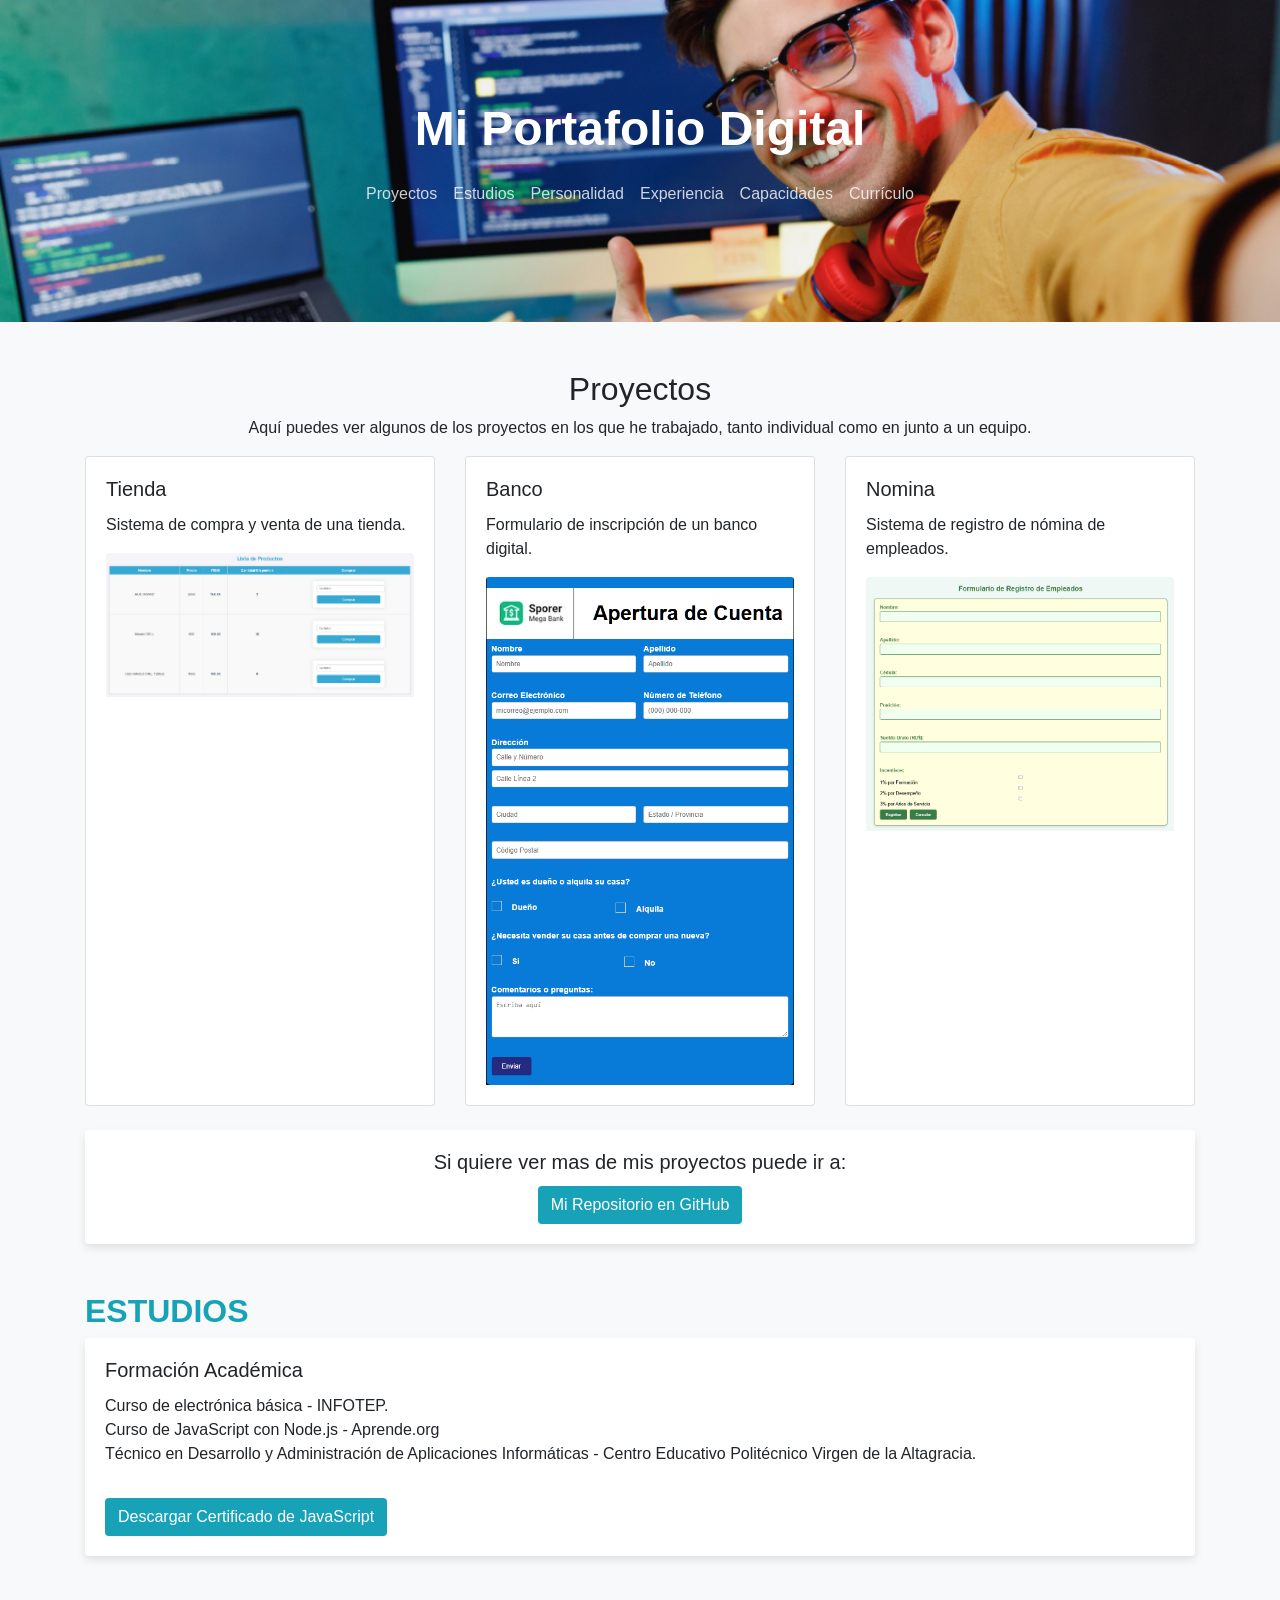
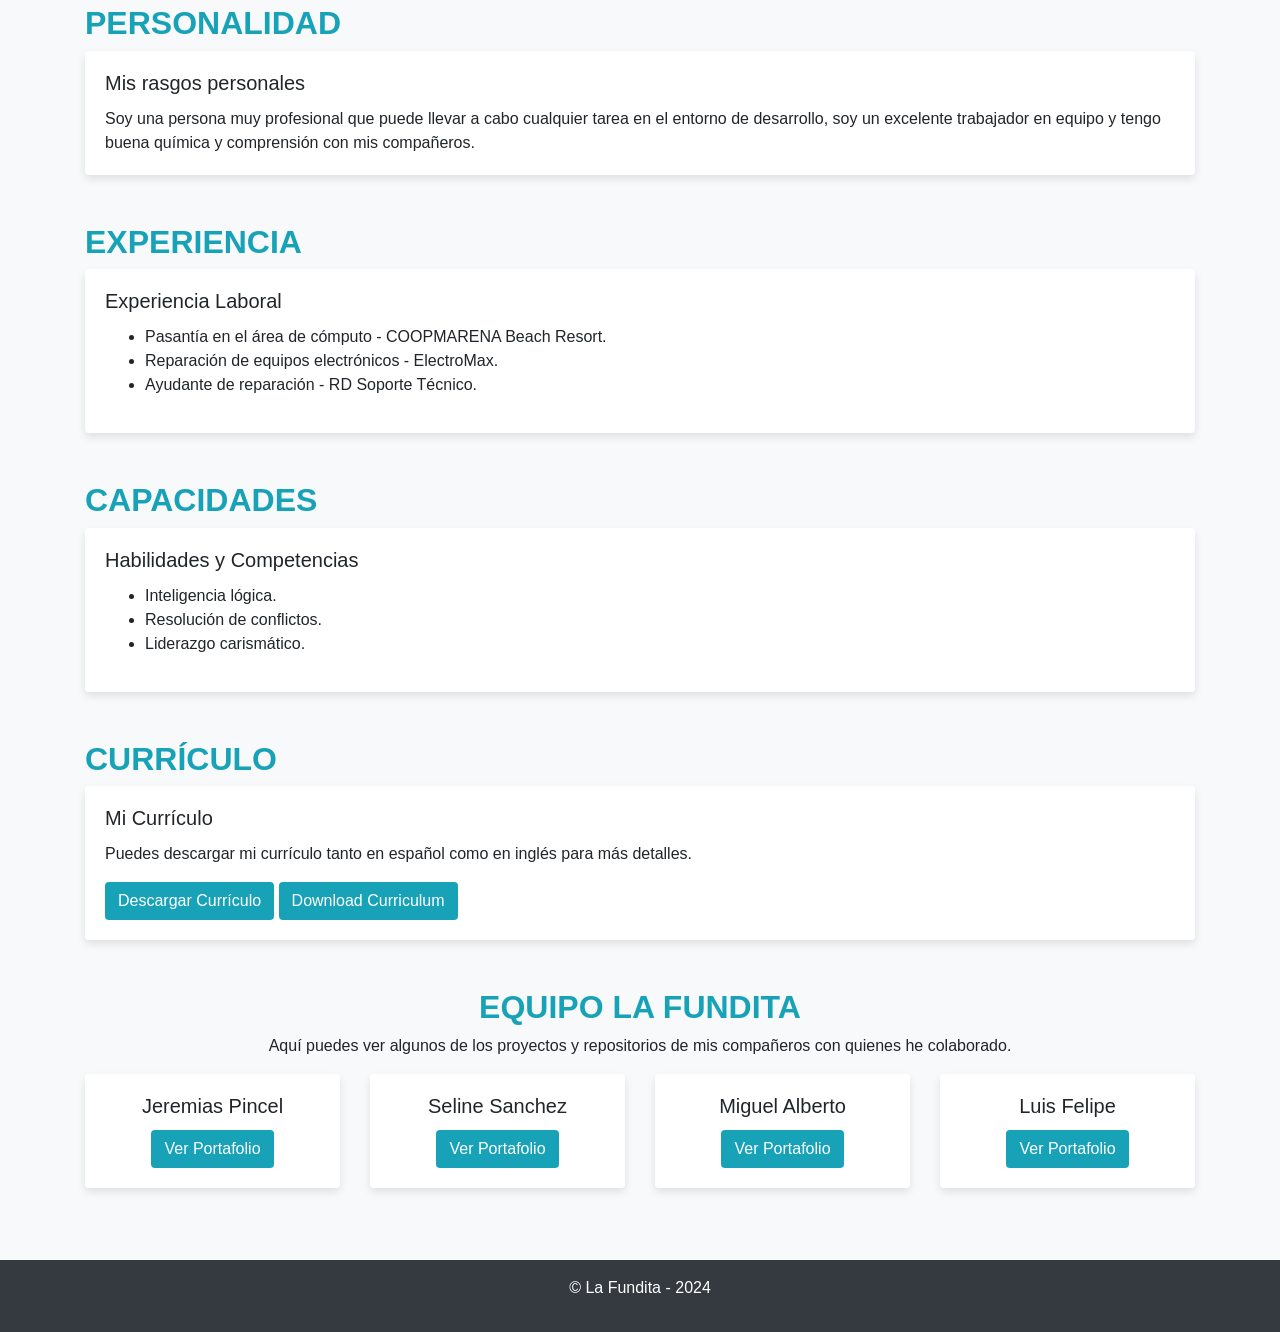
<file: index.html>
<!DOCTYPE html>
<html lang="es">
<head>
    <meta charset="UTF-8">
    <meta name="viewport" content="width=device-width, initial-scale=1.0">
    <title>Portafolio Digital</title>
    <!-- Bootstrap CSS -->
    <link href="https://stackpath.bootstrapcdn.com/bootstrap/4.5.2/css/bootstrap.min.css" rel="stylesheet">
    <style>
        body {
            background-color: #f8f9fa;
        }
        .section-header {
            color: #17a2b8;
            text-transform: uppercase;
            font-weight: bold;
        }
        .card-section {
            box-shadow: 0 4px 8px rgba(0, 0, 0, 0.1);
            transition: transform 0.3s;
            border: none;
        }
        .card-section:hover {
            transform: scale(1.05);
        }
        .btn-download {
            color: white;
            background-color: #17a2b8;
        }
        .navbar-dark .navbar-nav .nav-link {
            color: rgba(255,255,255,.8);
            transition: color 0.2s;
        }
        .navbar-dark .navbar-nav .nav-link:hover {
            color: white;
        }

        .header-banner {
            background-image: url('Shutterstock_2161048459.jpg');
            background-size: cover;
            background-position: center;
            color: white;
            text-align: center;
            padding: 100px 0;
        }
        .header-banner h1 {
            font-size: 3rem;
            font-weight: bold;
        }
    </style>
</head>
<body>
    <!-- Cabecera con banner de fondo -->
    <header class="header-banner">
        <h1>Mi Portafolio Digital</h1>
        <nav class="navbar navbar-expand-lg navbar-dark">
            <div class="container">
                <button class="navbar-toggler" type="button" data-toggle="collapse" data-target="#navbarNav" aria-controls="navbarNav" aria-expanded="false" aria-label="Toggle navigation">
                    <span class="navbar-toggler-icon"></span>
                </button>
                <div class="collapse navbar-collapse" id="navbarNav">
                    <ul class="navbar-nav mx-auto">
                        <li class="nav-item"><a class="nav-link" href="#proyectos">Proyectos</a></li>
                        <li class="nav-item"><a class="nav-link" href="#estudios">Estudios</a></li>
                        <li class="nav-item"><a class="nav-link" href="#personalidad">Personalidad</a></li>
                        <li class="nav-item"><a class="nav-link" href="#experiencia">Experiencia</a></li>
                        <li class="nav-item"><a class="nav-link" href="#capacidades">Capacidades</a></li>
                        <li class="nav-item"><a class="nav-link" href="#curriculo">Currículo</a></li>
                    </ul>
                </div>
            </div>
        </nav>
    </header>

    <main class="container my-5">
        <!-- Proyectos -->
        <section id="proyectos" class="mb-5">
            <h2 class="text-center">Proyectos</h2>
            <p class="text-center">Aquí puedes ver algunos de los proyectos en los que he trabajado, tanto individual como en junto a un equipo.</p>
            <div class="row">
                <!-- Proyecto 1 -->
                <div class="col-md-4 mb-4">
                    <div class="card h-100">
                        <div class="card-body">
                            <h5 class="card-title">Tienda</h5>
                            <p class="card-text">Sistema de compra y venta de una tienda.</p>
                            <img src="Tienda.png" class="card-img-top" alt="Proyecto 1">
                        </div>
                    </div>
                </div>
                <!-- Proyecto 2 -->
                <div class="col-md-4 mb-4">
                    <div class="card h-100">
                        <div class="card-body">
                            <h5 class="card-title">Banco</h5>
                            <p class="card-text">Formulario de inscripción de un banco digital.</p>
                            <img src="Banco.png" class="card-img-top" alt="Proyecto 2">
                        </div>
                    </div>
                </div>
                <!-- Proyecto 3 -->
                <div class="col-md-4 mb-4">
                    <div class="card h-100">
                        <div class="card-body">
                            <h5 class="card-title">Nomina</h5>
                            <p class="card-text">Sistema de registro de nómina de empleados.</p>
                            <img src="Nomina.png" class="card-img-top" alt="Proyecto 3">
                        </div>
                    </div>
                </div>
            </div>
            <div class="col-md-15 mb-4">
                <div class="card card-section h-100">
                    <div class="card-body text-center">
                        <h5 class="card-title">Si quiere ver mas de mis proyectos puede ir a:</h5>
                        <a href="https://github.com/ZetitaDev/Proyetos" class="btn btn-download" target="_blank">Mi Repositorio en GitHub</a>
                    </div>
                </div>
            </div>
        </div>

        </section>

        <!-- Estudios -->
        <section id="estudios" class="mb-5">
            <h2 class="section-header">Estudios</h2>
            <div class="card card-section mb-4">
                <div class="card-body">
                    <h5 class="card-title">Formación Académica</h5>
                    <ul class="list-unstyled">
                        <li><i class="fas fa-check-circle text-info"></i> Curso de electrónica básica - INFOTEP.</li>
                        <li><i class="fas fa-check-circle text-info"></i> Curso de JavaScript con Node.js - Aprende.org</li>
                        <li><i class="fas fa-check-circle text-info"></i> Técnico en Desarrollo y Administración de Aplicaciones Informáticas - Centro Educativo Politécnico Virgen de la Altagracia.</li>
                    </ul>
                    <a href="ab9d517b-6825-43b8-88dd-dc05dd70c2e0_certificado (1)_page-0001.jpg" download class="btn btn-download mt-3">Descargar Certificado de JavaScript</a>
                </div>
            </div>
        </section>

        <!-- Personalidad -->
        <section id="personalidad" class="mb-5">
            <h2 class="section-header">Personalidad</h2>
            <div class="card card-section mb-4">
                <div class="card-body">
                    <h5 class="card-title">Mis rasgos personales</h5>
                    <p class="card-text">Soy una persona muy profesional que puede llevar a cabo cualquier tarea en el entorno de desarrollo,
                        soy un excelente trabajador en equipo y tengo buena química y comprensión con mis compañeros.</p>
                </div>
            </div>
        </section>

        <!-- Experiencia -->
        <section id="experiencia" class="mb-5">
            <h2 class="section-header">Experiencia</h2>
            <div class="card card-section mb-4">
                <div class="card-body">
                    <h5 class="card-title">Experiencia Laboral</h5>
                    <ul>
                        <li><i class="fas fa-check-circle text-info"></i> Pasantía en el área de cómputo - COOPMARENA Beach Resort.</li>
                        <li><i class="fas fa-check-circle text-info"></i> Reparación de equipos electrónicos - ElectroMax.</li>
                        <li><i class="fas fa-check-circle text-info"></i> Ayudante de reparación - RD Soporte Técnico.</li>
                    </ul>
                </div>
            </div>
        </section>

        <!-- Capacidades -->
        <section id="capacidades" class="mb-5">
            <h2 class="section-header">Capacidades</h2>
            <div class="card card-section mb-4">
                <div class="card-body">
                    <h5 class="card-title">Habilidades y Competencias</h5>
                    <ul>
                        <li><i class="fas fa-check-circle text-info"></i> Inteligencia lógica.</li>
                        <li><i class="fas fa-check-circle text-info"></i> Resolución de conflictos.</li>
                        <li><i class="fas fa-check-circle text-info"></i> Liderazgo carismático.</li>
                    </ul>
                </div>
            </div>
        </section>

        <!-- Currículo -->
        <section id="curriculo" class="mb-5">
            <h2 class="section-header">Currículo</h2>
            <div class="card card-section mb-4">
                <div class="card-body">
                    <h5 class="card-title">Mi Currículo</h5>
                    <p class="card-text">Puedes descargar mi currículo tanto en español como en inglés para más detalles.</p>
                    <a href="Curriculo.png" download class="btn btn-download">Descargar Currículo</a>
                    <a href="Curriculum.png" download class="btn btn-download">Download Curriculum</a>
                </div>
            </div>

        </section>
                <!-- Nueva sección: Colaboraciones -->
                <section id="colaboraciones" class="mb-5">
                    <h2 class="section-header text-center">Equipo La Fundita</h2>
                    <p class="text-center">Aquí puedes ver algunos de los proyectos y repositorios de mis compañeros con quienes he colaborado.</p>
                    <div class="row">
                        <!-- Colaborador 1 -->
                        <div class="col-md-3 mb-4">
                            <div class="card card-section h-100">
                                <div class="card-body text-center">
                                    <h5 class="card-title">Jeremias Pincel</h5>
                                    <a href="https://jerex17.github.io/Portafolio/" class="btn btn-download" target="_blank">Ver Portafolio</a>
                                </div>
                            </div>
                        </div>
                        <!-- Colaborador 2 -->
                        <div class="col-md-3 mb-4">
                            <div class="card card-section h-100">
                                <div class="card-body text-center">
                                    <h5 class="card-title">Seline Sanchez</h5>
                                    <a href="https://github.com/selinesd/PortafolioSeli" class="btn btn-download" target="_blank">Ver Portafolio</a>
                                </div>
                            </div>
                        </div>
                        <!-- Colaborador 3 -->
                        <div class="col-md-3 mb-4">
                            <div class="card card-section h-100">
                                <div class="card-body text-center">
                                    <h5 class="card-title">Miguel Alberto</h5>
                                    <a href="https://github.com/Miguelon574/Portafolio" class="btn btn-download" target="_blank">Ver Portafolio</a>
                                </div>
                            </div>
                        </div>
                        <!-- Colaborador 4 -->
                        <div class="col-md-3 mb-4">
                            <div class="card card-section h-100">
                                <div class="card-body text-center">
                                    <h5 class="card-title">Luis Felipe</h5>
                                    <a href="https://felplex01.github.io/PortafolioPage/" class="btn btn-download" target="_blank">Ver Portafolio</a>
                                </div>
                            </div>
                        </div>
                    </div>
                </section>
    </main>

    <footer class="bg-dark text-white text-center py-3">
        <p>&copy; La Fundita - 2024</p>
    </footer>

    <!-- Bootstrap JS y jQuery -->
    <script src="https://code.jquery.com/jquery-3.5.1.min.js"></script>
    <script src="https://stackpath.bootstrapcdn.com/bootstrap/4.5.2/js/bootstrap.bundle.min.js"></script>
</body>
</html>
</file>
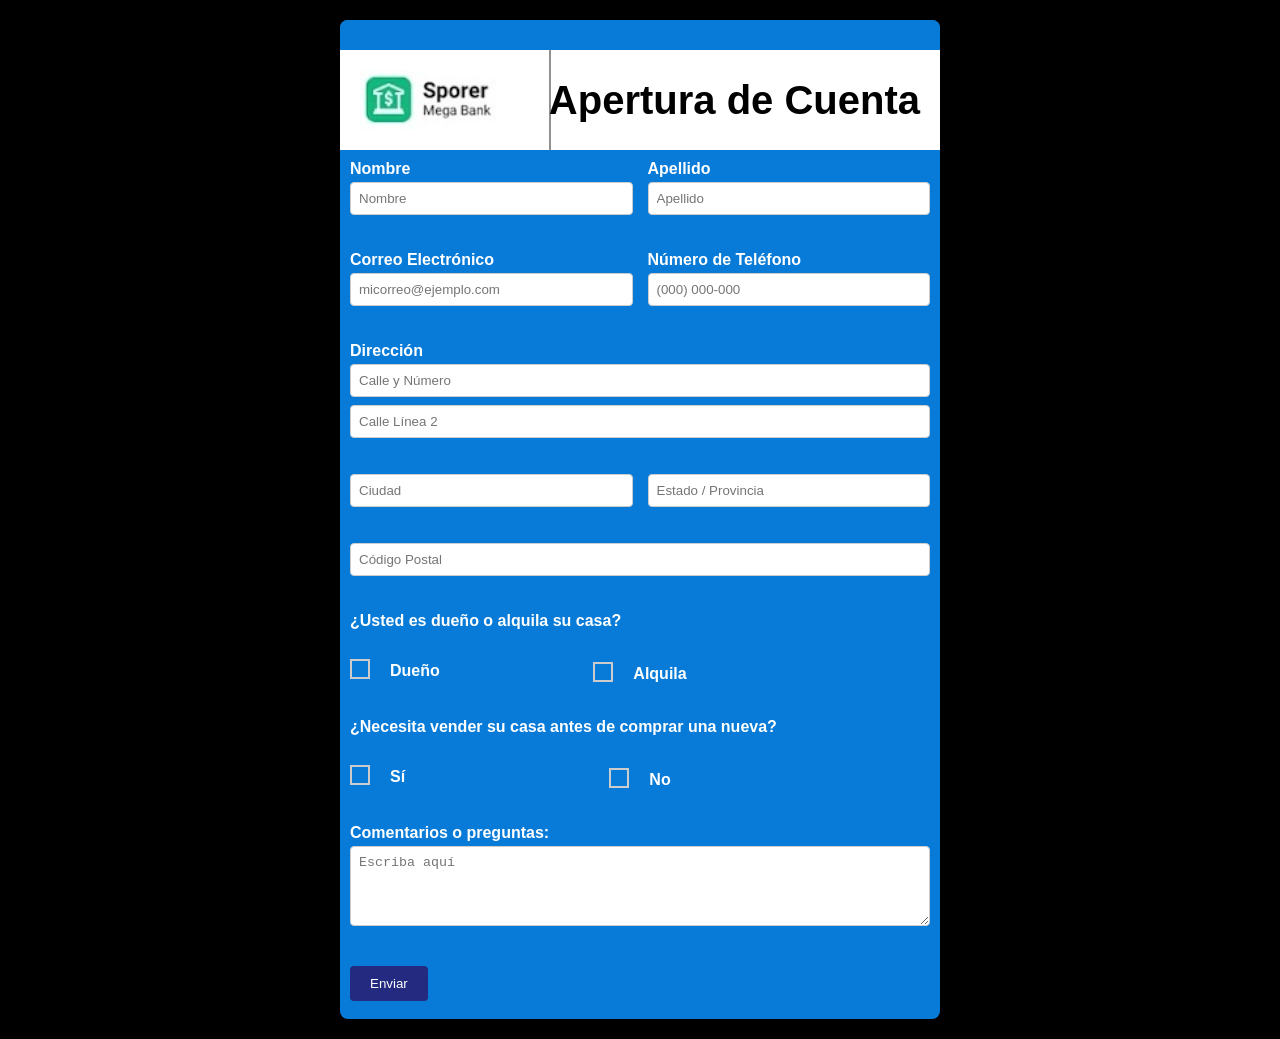
<file: Efren Baldera/Proyectos/PHP (Pagina web)/Banco/index.html>
<!DOCTYPE html>
<html lang="es">
<head>
    <meta charset="UTF-8">
    <meta name="viewport" content="width=device-width, initial-scale=1.0">
    <title>Apertura de Cuenta</title>
    <link rel="stylesheet" href="estilos.css">
</head>
<body>
    <div class="container">
        <div class="white-space"></div>
        <div class="header-bar">
            <div class="header-container">
                <img src="WhatsApp Image 2024-10-10 at 7.12.35 AM.jpeg" alt="Logo" height="60px">
                <div class="line"></div>
                <div class="bank-title">
                    <h1>Apertura de Cuenta</h1>
                </div>
            </div>
        </div>

        <form action="enviar_formulario.php" method="POST">
            <div class="form-group nombre-apellido">
                <div class="form-column">
                    <label for="first_name">Nombre</label>
                    <input type="text" id="first_name" name="nombre" placeholder="Nombre" required>
                </div>
                <div class="form-column">
                    <label for="last_name">Apellido</label>
                    <input type="text" id="last_name" name="apellido" placeholder="Apellido" required>
                </div>
            </div>

            <div class="form-group email-telefono">
                <div class="form-column">
                    <label for="email">Correo Electrónico</label>
                    <input type="email" id="email" name="correo" placeholder="micorreo@ejemplo.com" required>
                </div>
                <div class="form-column">
                    <label for="phone_number">Número de Teléfono</label>
                    <input type="tel" id="phone_number" name="telefono" placeholder="(000) 000-000" required>
                </div>
            </div>

            <div class="form-group">
                <label for="street_address">Dirección</label>
                <input type="text" id="street_address" name="direccion" placeholder="Calle y Número" required>
                <input type="text" id="street_address2" name="direccion2" placeholder="Calle Línea 2">
            </div>

            <div class="form-group ciudad-provincia">
                <div class="form-column">
                    <input type="text" id="city" name="ciudad" placeholder="Ciudad" required>
                </div>
                <div class="form-column">
                    <input type="text" id="state" name="estado" placeholder="Estado / Provincia" required>
                </div>
            </div>

            <div class="form-group">
                <input type="text" id="zip_code" name="codigo_postal" placeholder="Código Postal" required>
            </div>

            <div class="form-group">
                <label>¿Usted es dueño o alquila su casa?</label>
                <div class="left-radio-group">
                    <input type="radio" id="own" name="estado_casa" value="Dueño" required>
                    <label for="own">Dueño</label>
                </div>
                <div class="center-radio-group">
                    <input type="radio" id="rent" name="estado_casa" value="Alquila" required>
                    <label for="rent">Alquila</label>
                </div>
            </div>
            
            <div class="form-group">
                <label>¿Necesita vender su casa antes de comprar una nueva?</label>
                <div class="left-radio-group">
                    <input type="radio" id="sell_yes" name="necesita_vender" value="Sí" required>
                    <label for="sell_yes">Sí</label>
                </div>
                <div class="center-radio-group">
                    <input type="radio" id="sell_no" name="necesita_vender" value="No" required>
                    <label for="sell_no">No</label>
                </div>
            </div>
            

            <div class="form-group">
                <label for="comments">Comentarios o preguntas:</label>
                <textarea id="comments" name="comentarios" placeholder="Escriba aquí"></textarea>
            </div>

            <div class="form-group">
                <button type="submit">Enviar</button>
            </div>
        </form>
    </div>
</body>
</html>
</file>
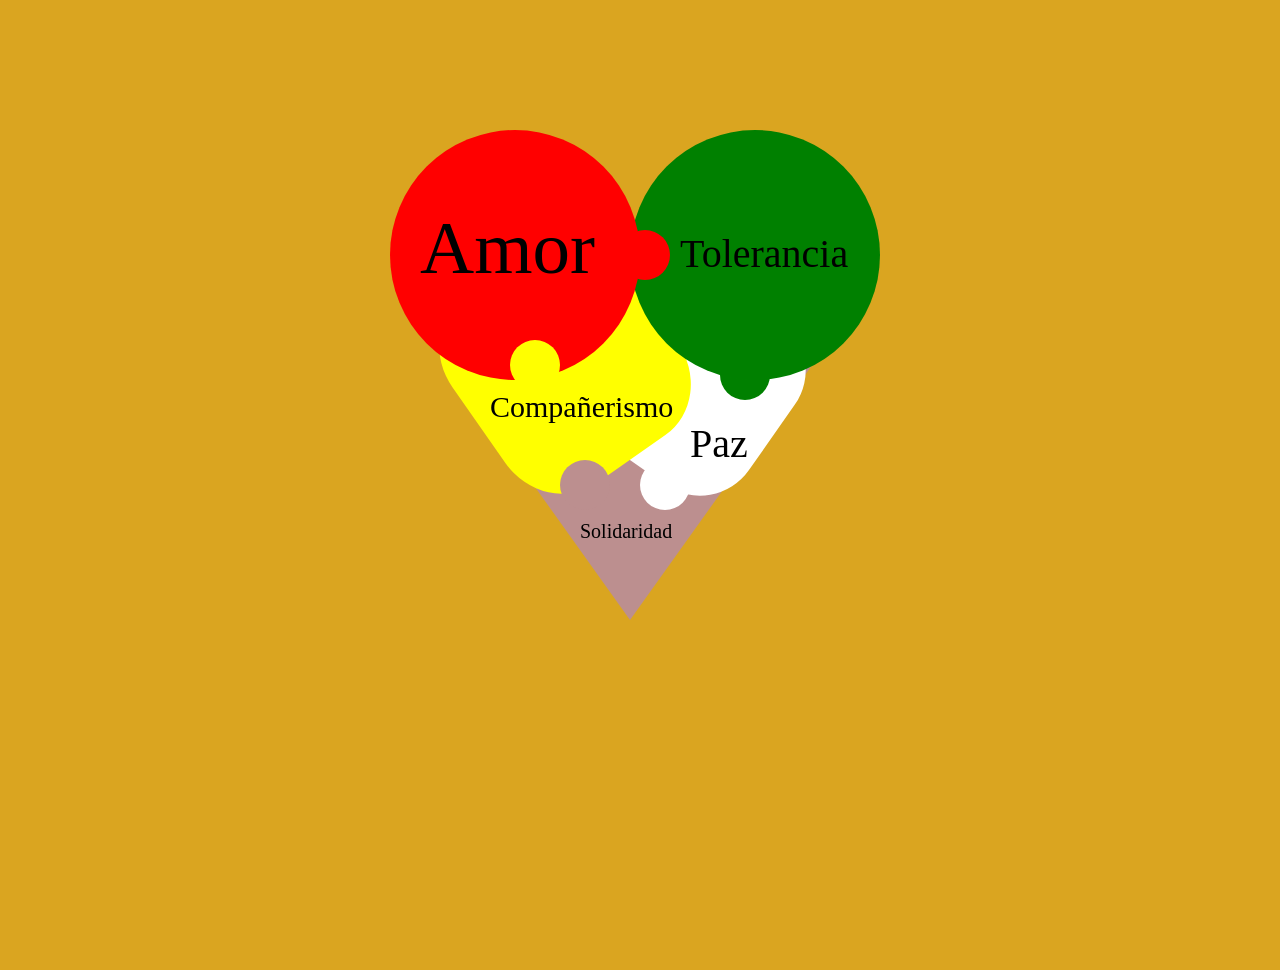
<file: Efren Baldera/Proyectos/PHP (Pagina web)/Practica Corazon/index.html>
<!DOCTYPE html>
<html lang="en">
<head>
    <meta charset="UTF-8">
    <meta name="viewport" content="width=device-width, initial-scale=1.0">
    <link rel="stylesheet" href="styles.css">
    <title>Corazon</title>
</head>
<body>
    <div class="circulo1"></div>
    <div class="circulo2"></div>
    <div class="triangulo1"></div>
    <div class="cuadrado1"></div>
    <div class="cuadrado2"></div>
    <div class="pieza1"></div>
    <div class="pieza2"></div>
    <div class="pieza3"></div>
    <div class="pieza4"></div>
    <div class="pieza5"></div>

    <center>
    <p id="amor" class="amor">Amor</p>
    <div class="modal-bg" id="modalAmor">
        <div class="modal-content">
            <p>Sentimiento intenso del ser humano que, partiendo de su propia insuficiencia, necesita y busca el encuentro y unión con otro ser.</p>
            <button class="boton-cerrar" id="cerrarAmor">Cerrar</button>
        </div>
    </div>

    <p id="toler" class="tolerancia">Tolerancia</p>
    <div class="modal-bg" id="modalToler">
        <div class="modal-content">
            <p>Significa aceptar el hecho de que los seres humanos, naturalmente caracterizados por la diversidad de su aspecto,
            su situación, su forma de expresarse, su comportamiento y sus valores, tienen derecho a vivir en paz y a ser como son.</p>
            <button class="boton-cerrar" id="cerrarToler">Cerrar</button>
        </div>
    </div>

    <p id="comp" class="compañerismo">Compañerismo</p>
    <div class="modal-bg" id="modalComp">
        <div class="modal-content">
            <p>El compañerismo es el vínculo que se establece a partir de las relaciones afectivas entre personas;
                un valor imprescindible para el desarrollo personal de grandes y pequeños.
                Ser buen compañero implica colaboración, respecto, comprensión, apoyo y ayuda a los demás sin pretender recibir nada a cambio.</p>
            <button class="boton-cerrar" id="cerrarComp">Cerrar</button>
        </div>
    </div>

    <p id="paz" class="paz">Paz</p>
    <div class="modal-bg" id="modalPaz">
        <div class="modal-content">
            <p>La paz no sólo es la ausencia de conflictos.
                Convivir en paz consiste en aceptar las diferencias y tener la capacidad de escuchar, reconocer,
                respetar y apreciar a los demás, así como vivir de forma pacífica y unida.</p>
            <button class="boton-cerrar" id="cerrarPaz">Cerrar</button>
        </div>
    </div>

    <p id="solid" class="solidaridad">Solidaridad</p>
    <div class="modal-bg" id="modalSolid">
        <div class="modal-content">
            <p>La solidaridad es un valor que nos ayuda a ser conscientes de las necesidades de otros y nos genera el deseo de sumar en su satisfacción.
                Como todos los valores, se deben fomentar en el Colegio y en casa.
                La solidaridad es un concepto que se asienta en el respeto a la dignidad de las personas..</p>
            <button class="boton-cerrar" id="cerrarSolid">Cerrar</button>
        </div>
    </div>
    </center>
    <script src="script.js"></script>

</body>
</html>
</file>
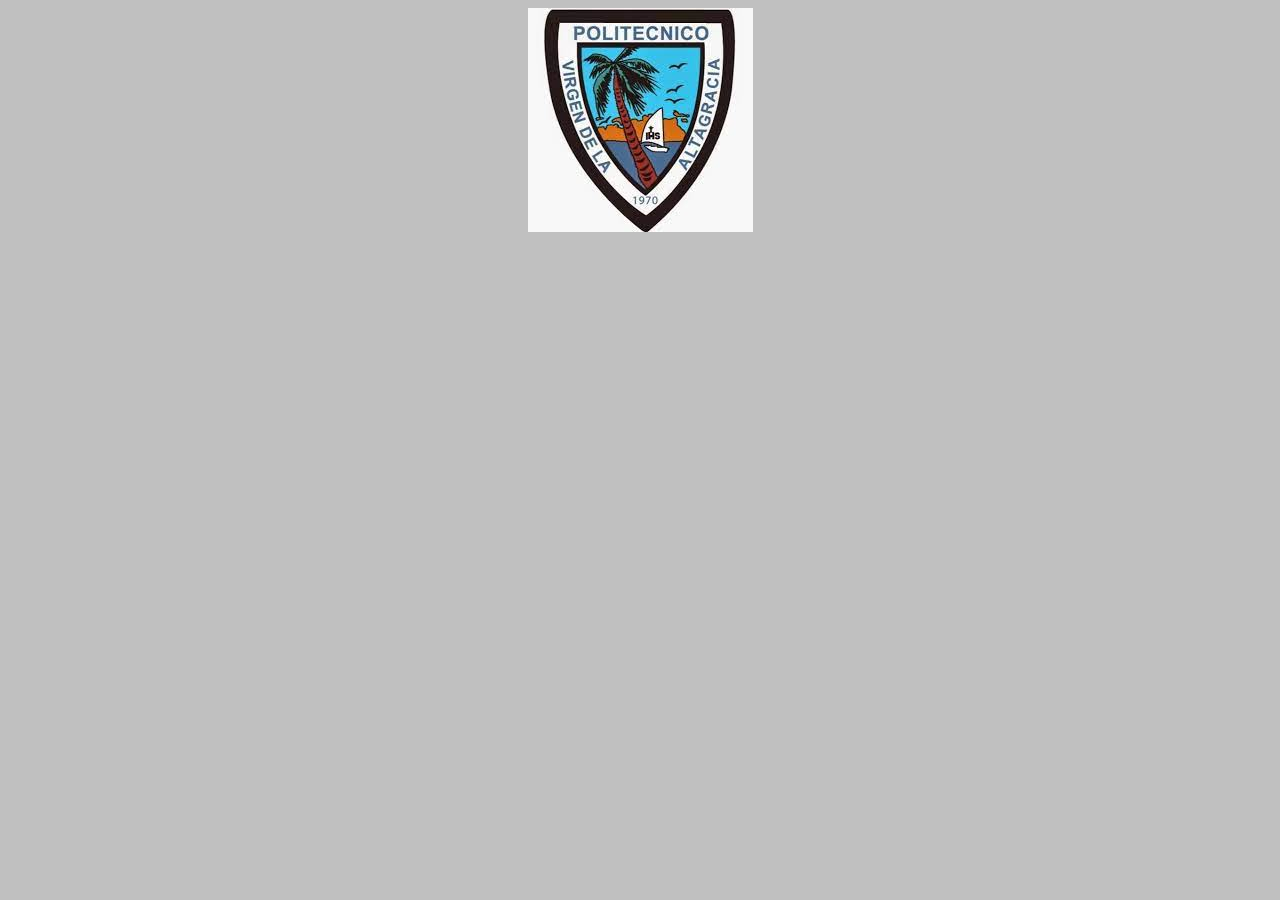
<file: Efren Baldera/Proyectos/HTML (Pagina web)/Anclas/Anclas.html>
<html>
    <head>
        <title>Anclas HTML</title>
    </head>
    <body bgcolor="silver">
        <center>
        <a href="https://www.w3schools.com/tags/tag_a.asp"><img src="descarga.jpg"></a> 
    </center>
    </body>
</html>
</file>
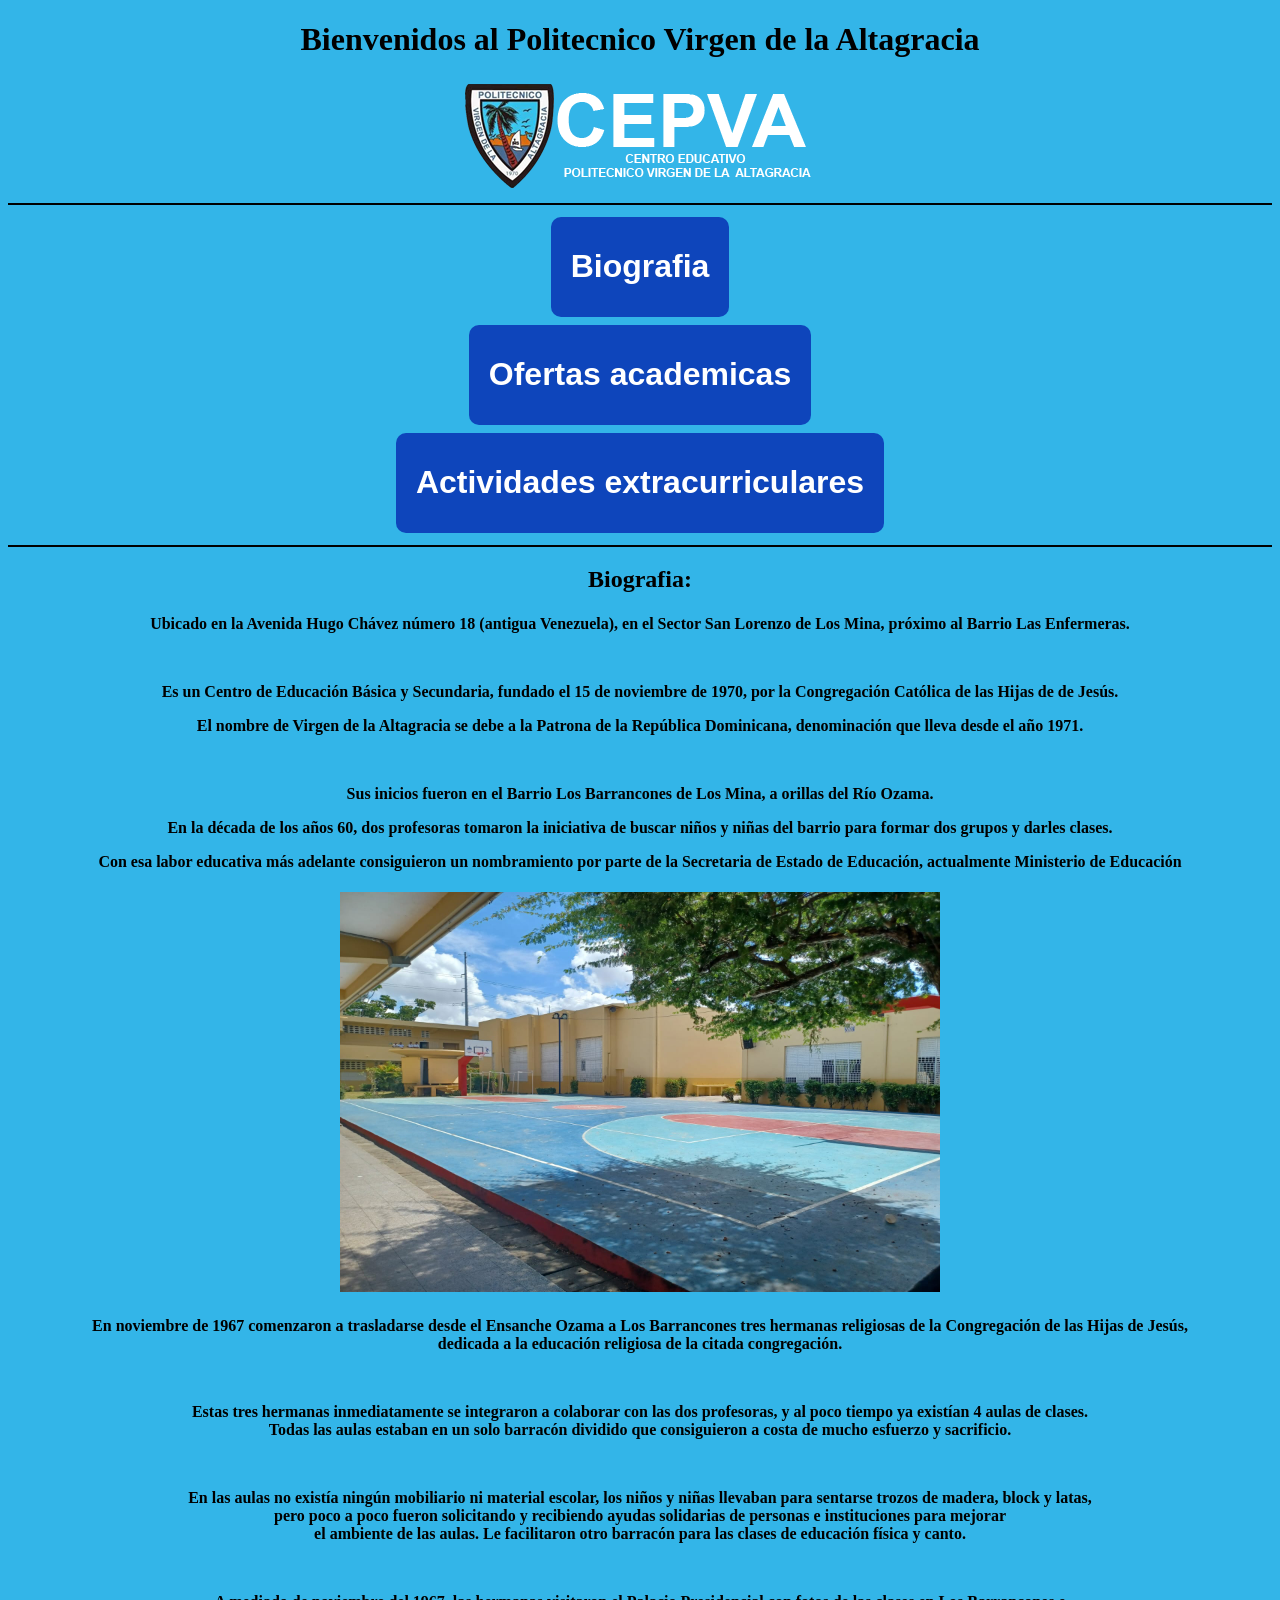
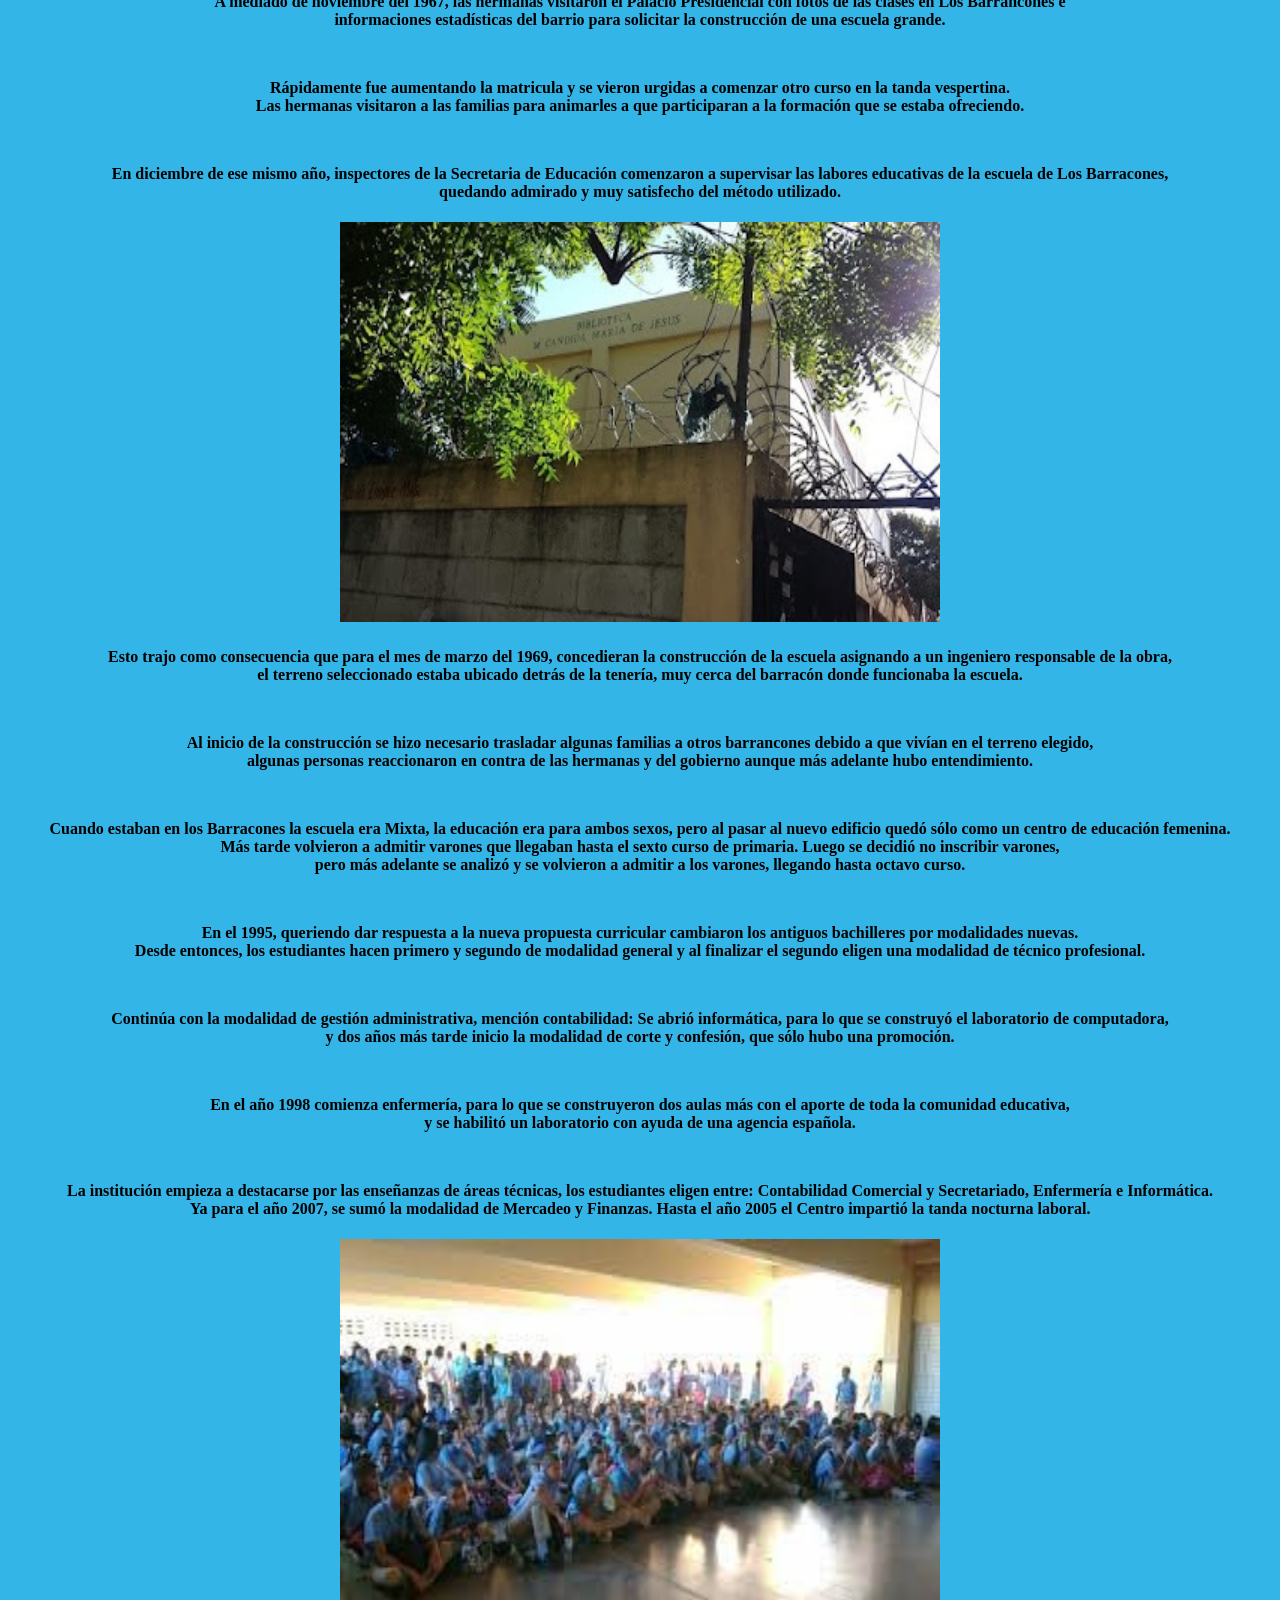
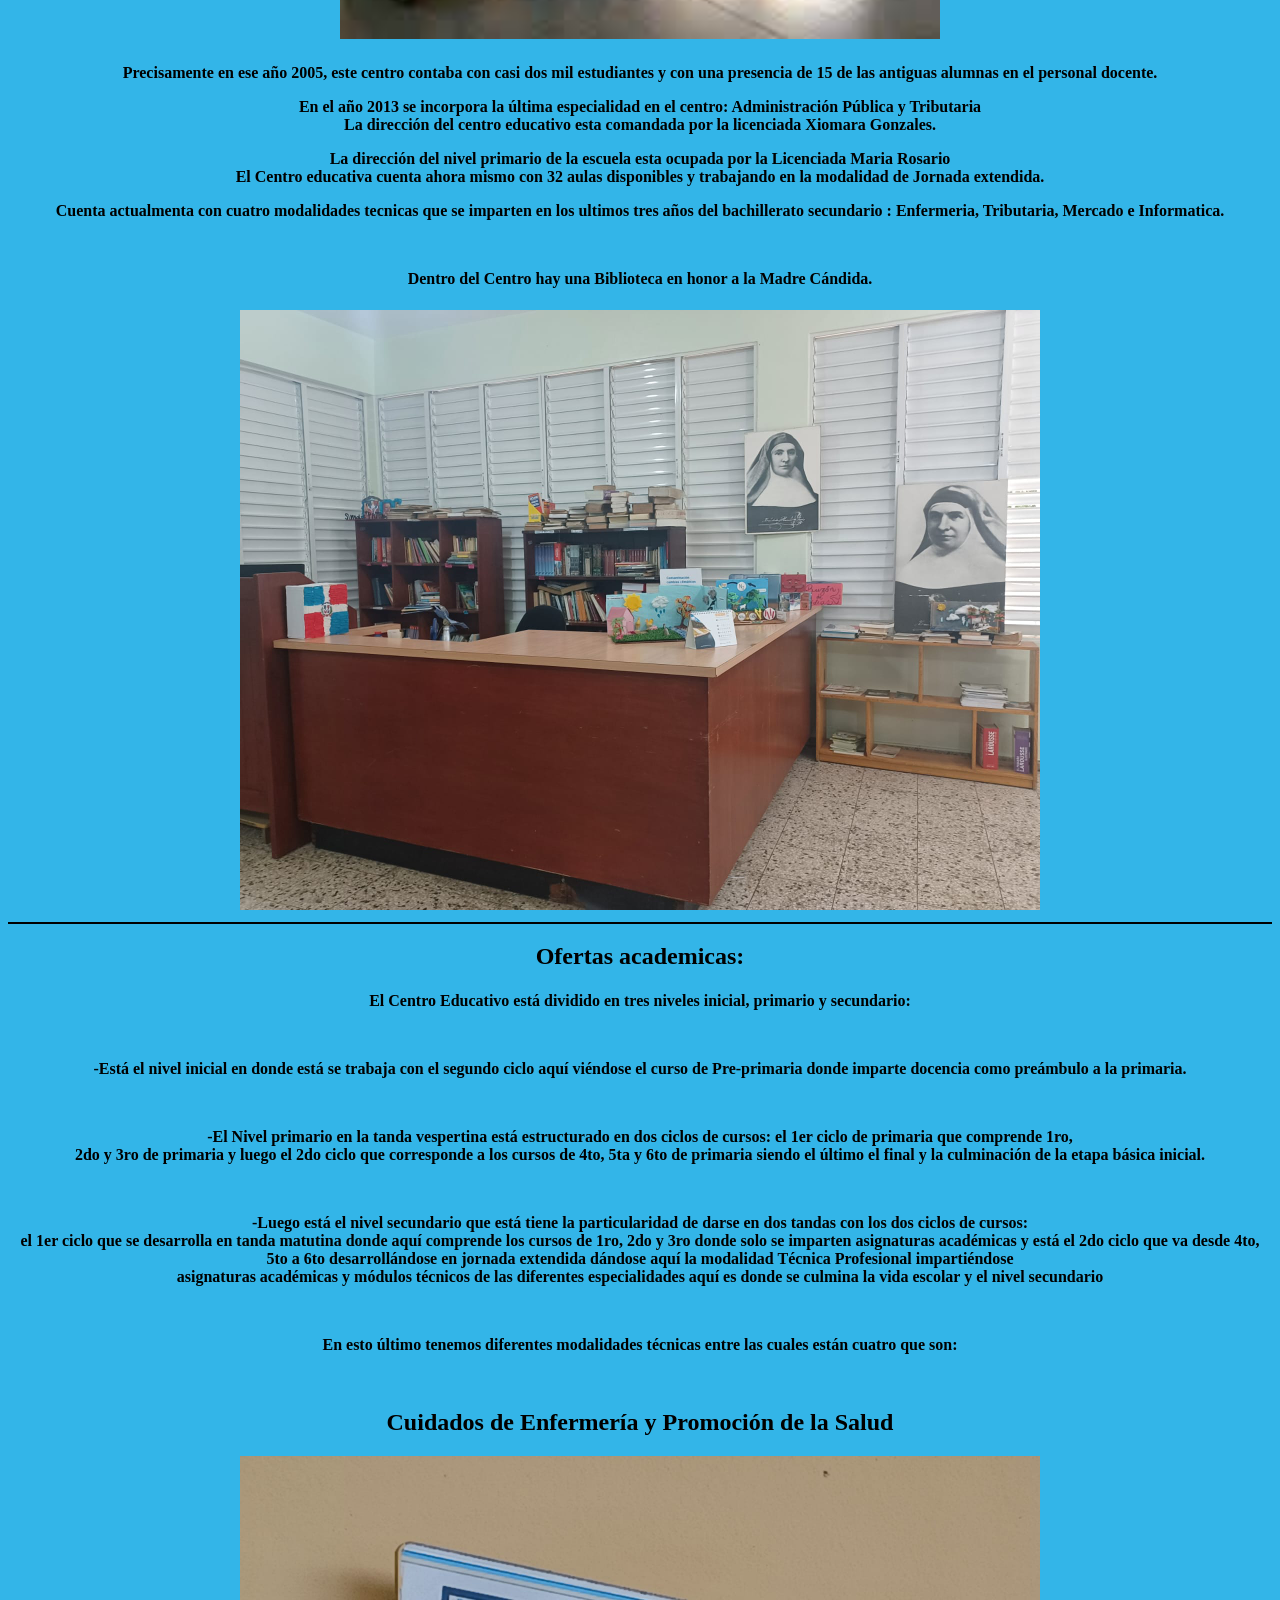
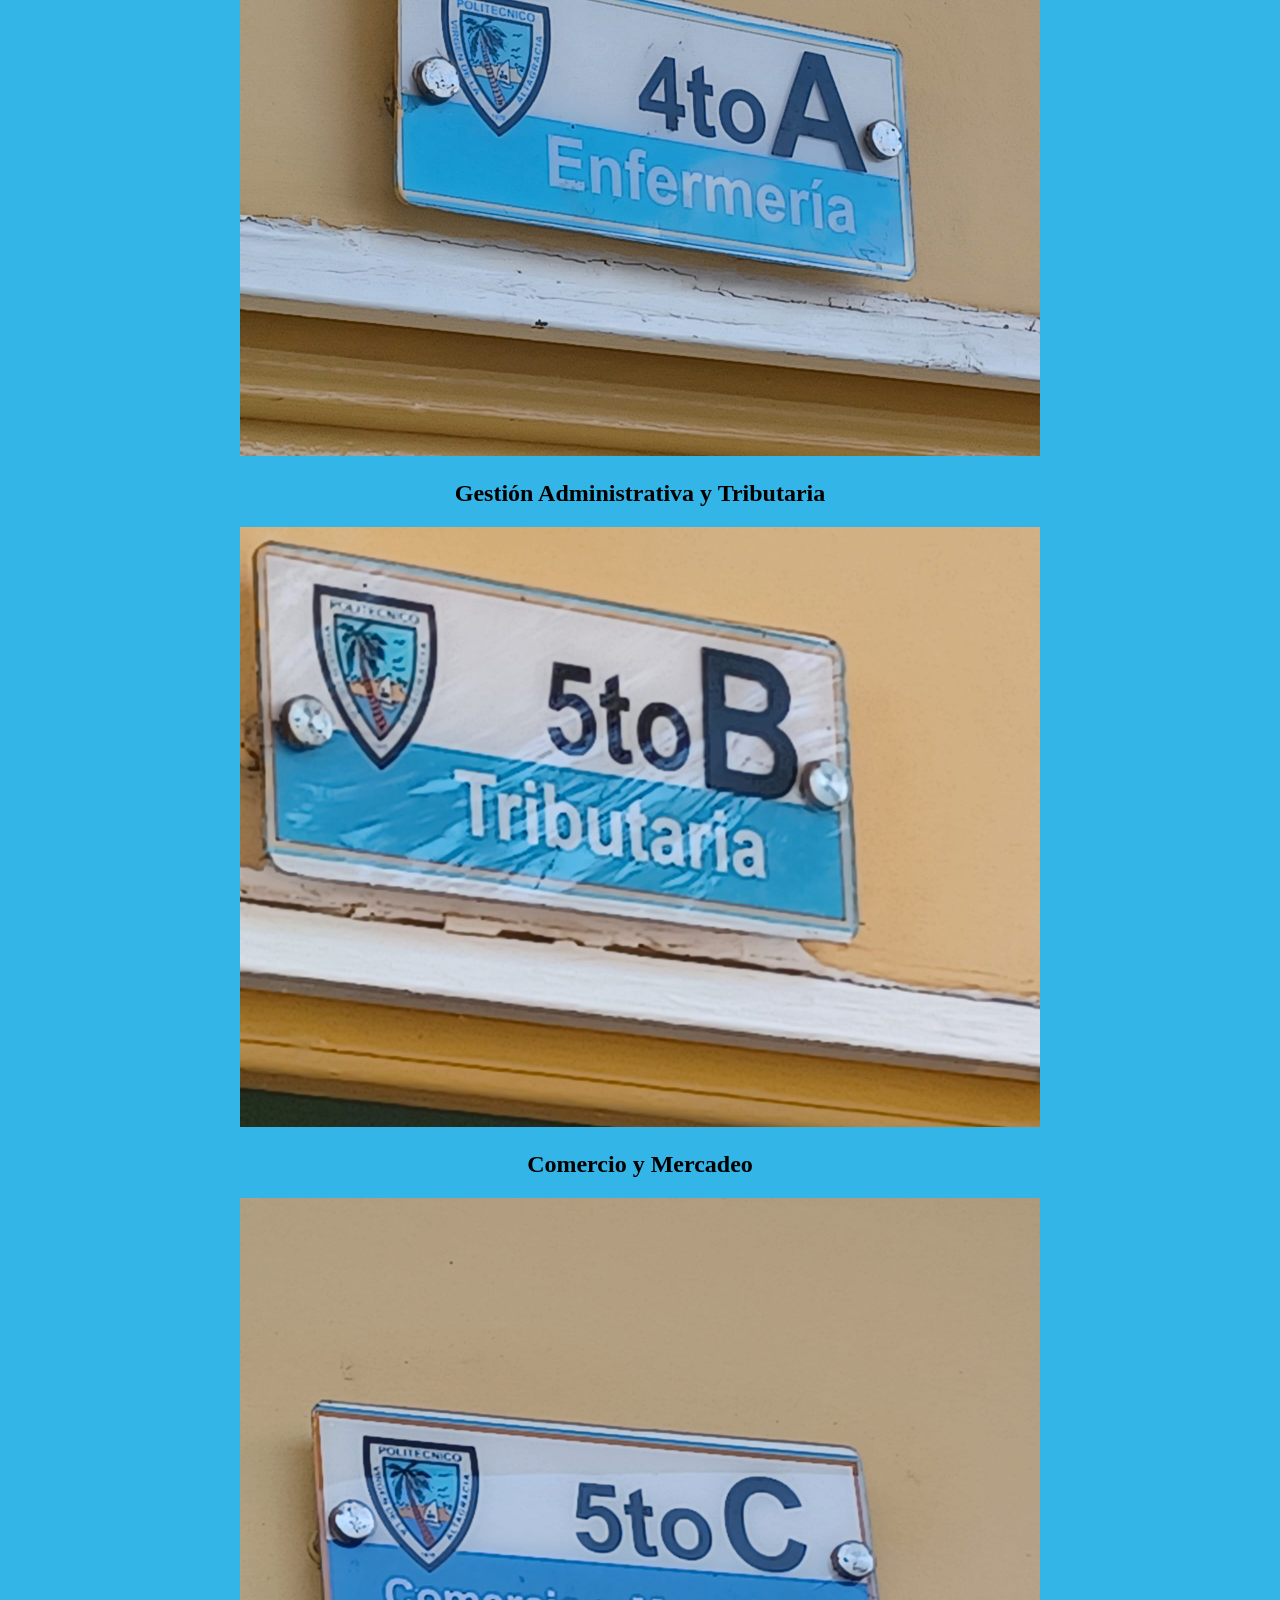
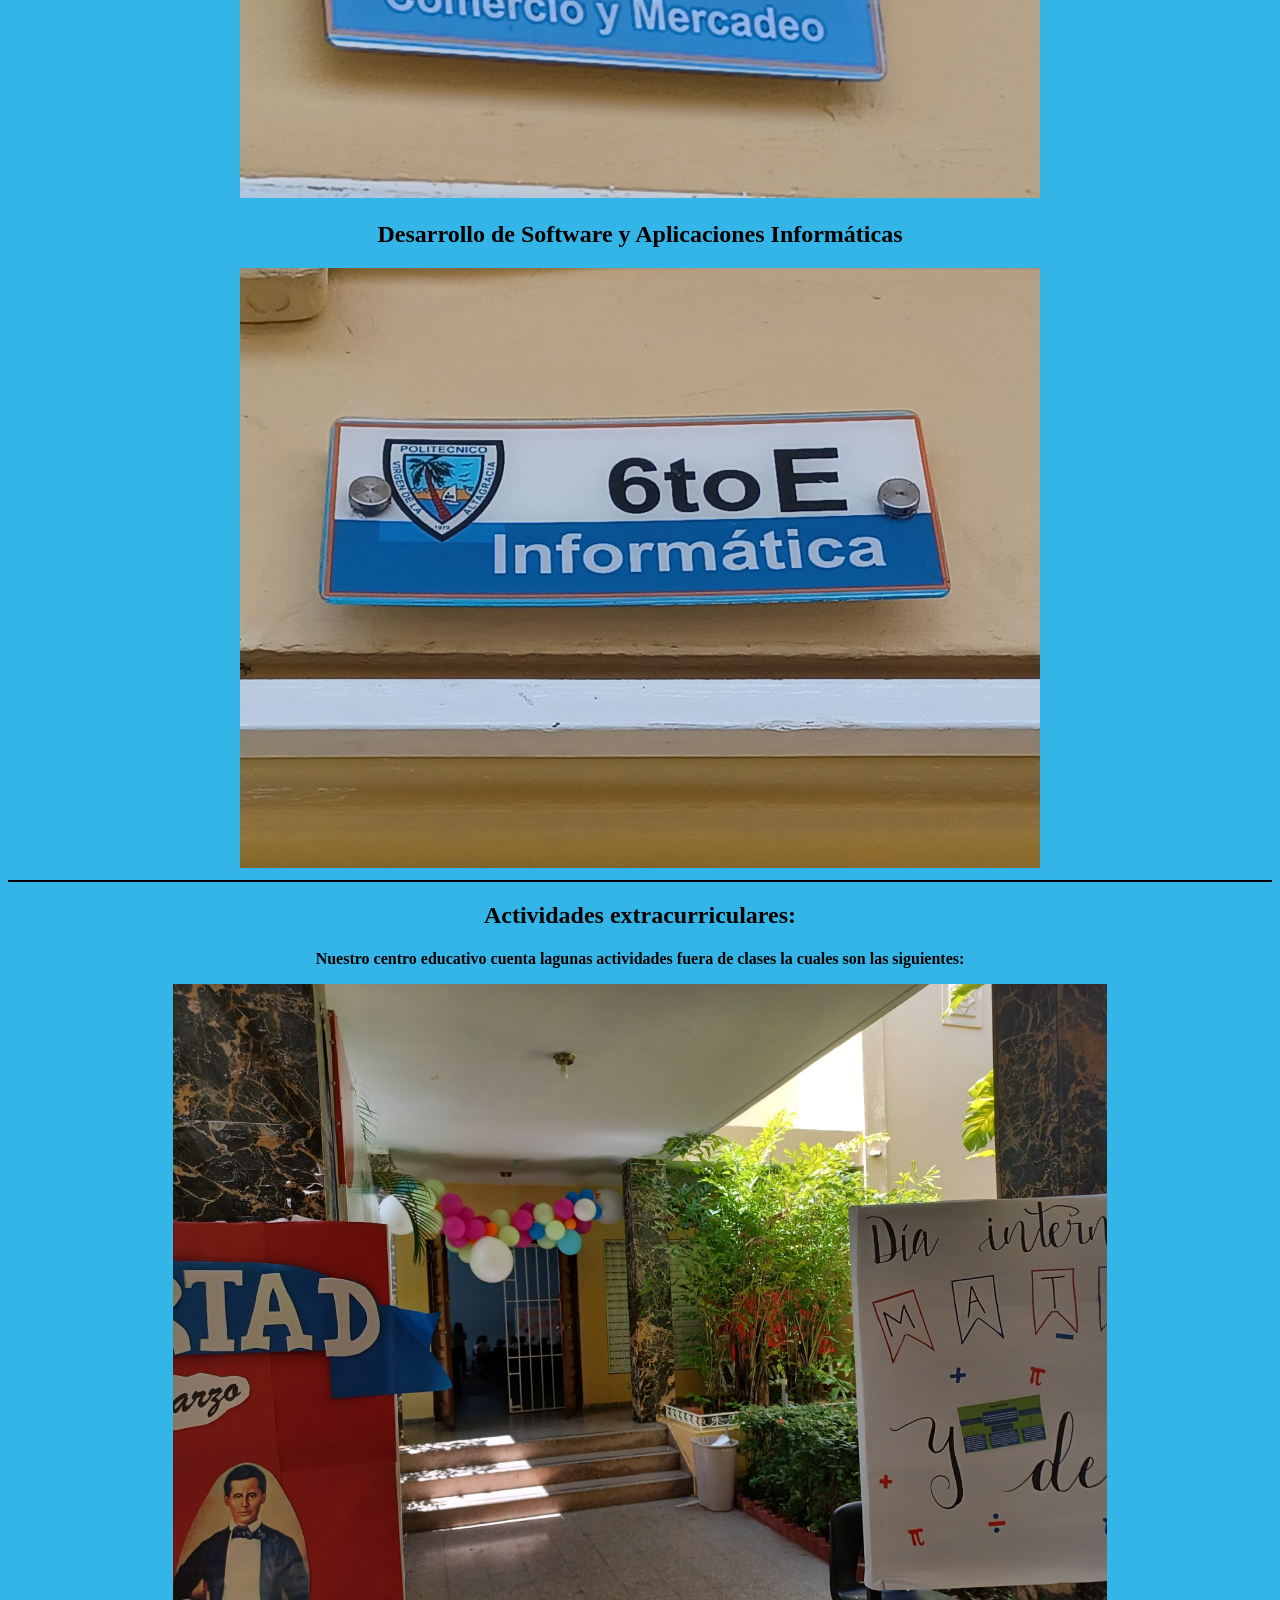
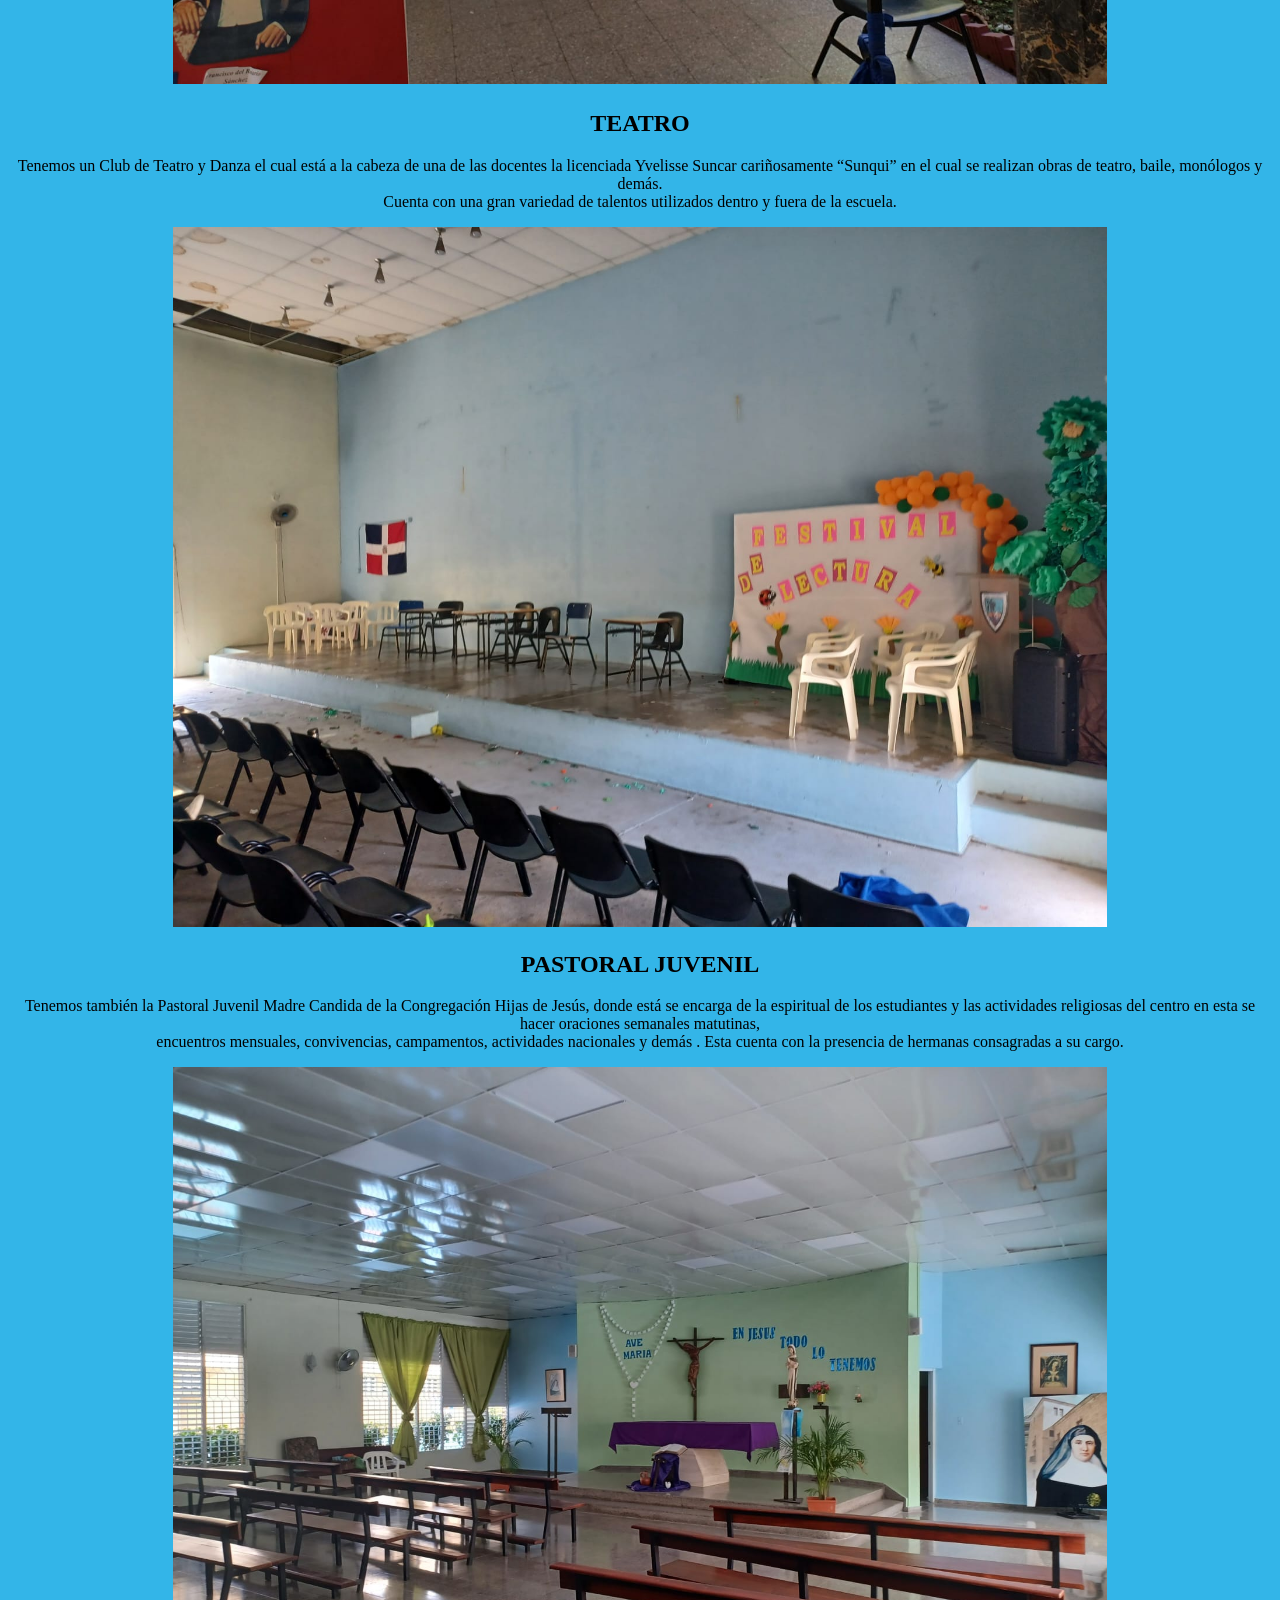
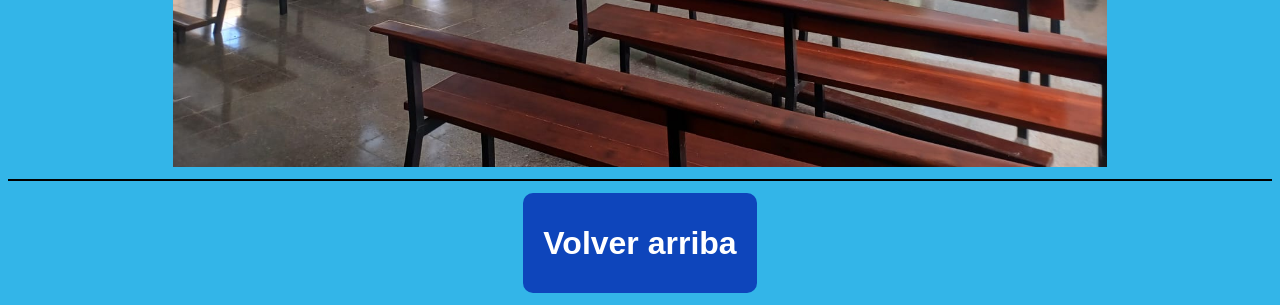
<file: Efren Baldera/Proyectos/HTML (Pagina web)/CEPVA/CEPVA.html>
<!DOCTYPE html>
<html>
<head>
    <meta charset="UTF-8">
	<title>Politecnico Virgen de la Altagracia</title>
    <link rel="stylesheet" href="CEPVA.css">
</head>
<body>

	<header>
        <center>
		<h1 id="Inicio">Bienvenidos al Politecnico Virgen de la Altagracia</h1>
        <img src= "Logo_complete.png">
        </center>
    </header>

    <hr 100px color="">
    <center>
    <a href="#biografia"><button><h1>Biografia</h1></button></a>
    <br>
    <a href="#ofertas-academicas"><button><h1>Ofertas academicas</h1></button></a>
    <br>
    <a href="#actividades-extracurriculares"><button><h1>Actividades extracurriculares</button></h1></a>
    </center>
    <hr 100px color="">
	<main>
		<section id="biografia">
            <center>
			<h1>Biografia:</h1>
            <h4>
			<p>Ubicado en la Avenida Hugo Chávez número 18 (antigua Venezuela), en el Sector San Lorenzo  de Los Mina, próximo al Barrio Las Enfermeras.</p>
            <br>
            <p>Es un Centro de Educación Básica y Secundaria,  fundado el 15 de noviembre de 1970, por la Congregación Católica de las Hijas  de de Jesús.</p>
            <p>El nombre de Virgen de la Altagracia se debe a la Patrona de la República Dominicana, denominación que lleva desde el año 1971.</p> 
            <br>
            <p>Sus inicios fueron en  el Barrio Los Barrancones de Los Mina, a orillas del Río Ozama.</p>
            <p>En la década de los años 60, dos profesoras tomaron la iniciativa de buscar  niños y niñas del barrio para formar dos grupos y darles clases.</p>
            <p>Con esa labor educativa más adelante consiguieron un nombramiento por parte de la Secretaria de Estado de Educación, actualmente Ministerio de Educación</p>
		    </h4>
             <img src="WhatsApp Image 2024-03-17 at 9.14.56 PM.jpeg" width="600" height="400">
             <h4>
                <p>En noviembre de 1967 comenzaron a trasladarse desde el Ensanche Ozama a Los Barrancones tres hermanas religiosas de la Congregación  de las Hijas de Jesús,<br> dedicada a la educación religiosa de la citada congregación.</p>
                <br>
                <p>Estas tres hermanas inmediatamente se integraron a colaborar con las dos profesoras, y al poco tiempo ya existían 4 aulas de clases.<br> Todas las aulas estaban en un solo barracón  dividido que consiguieron a costa de mucho esfuerzo y sacrificio.</p> 
                <br>
                <p>En las aulas no existía ningún mobiliario ni material escolar, los niños y niñas llevaban para sentarse trozos de madera, block y latas,<br> pero  poco a poco fueron solicitando y recibiendo ayudas solidarias de personas e instituciones para mejorar<br> el ambiente de las aulas. Le facilitaron otro barracón para las clases de educación física y canto.</p>
                <br>
                <p>A  mediado de noviembre del 1967, las hermanas visitaron el Palacio Presidencial con fotos de las clases en Los Barrancones e<br> informaciones estadísticas del barrio para solicitar la construcción de una escuela grande.</p>
                <br>
                <p>Rápidamente fue aumentando la matricula y se vieron urgidas a comenzar otro curso en la tanda vespertina.<br> Las hermanas visitaron a las familias para animarles a que participaran a la formación que se estaba ofreciendo.</p>
                <br>
                <p>En diciembre de ese mismo año, inspectores de la Secretaria de Educación comenzaron a supervisar las labores educativas de la escuela de Los Barracones,<br> quedando admirado y muy satisfecho del método utilizado.</p>
             </h4>
            <img src="WhatsApp Image 2024-03-17 at 8.24.52 PM.jpeg" width="600" height="400">
            <h4>
                <p>Esto trajo como consecuencia que para el mes de marzo del 1969, concedieran la construcción de la escuela asignando a un ingeniero responsable de la obra,<br> el terreno seleccionado estaba ubicado detrás de la tenería, muy cerca del barracón donde funcionaba la escuela.</p>
                <br>
                <p>Al inicio de la construcción se hizo necesario trasladar algunas familias a otros barrancones debido a que vivían en el terreno elegido,<br> algunas personas reaccionaron en contra de las hermanas y del gobierno aunque más adelante hubo entendimiento.</p>
                <br>
                <p>Cuando estaban en los Barracones la escuela era Mixta, la educación era para ambos sexos, pero al pasar al nuevo edificio quedó sólo como un centro de educación femenina.<br> Más tarde volvieron a admitir varones que llegaban hasta  el sexto curso de primaria. Luego se decidió no inscribir varones,<br> pero más adelante se analizó  y se volvieron a admitir a los varones, llegando hasta octavo curso. </p>
                <br>
                <p>En el 1995, queriendo dar respuesta a la nueva propuesta curricular cambiaron los antiguos bachilleres por modalidades nuevas.<br> Desde entonces, los estudiantes hacen primero y segundo de modalidad general y al finalizar el segundo eligen una modalidad de técnico profesional.</p>
                <br>
                <p>Continúa con la modalidad de gestión administrativa, mención contabilidad: Se abrió informática, para lo que se construyó el laboratorio de computadora,<br> y dos años más tarde inicio la modalidad de corte y confesión, que sólo hubo una promoción.</p>
                <br>
                <p>En el año 1998 comienza enfermería, para lo que se construyeron dos aulas más con el aporte de toda la comunidad educativa,<br> y se habilitó un laboratorio con ayuda de una agencia española.</p>
                <br>
                <p>La institución empieza a destacarse por las enseñanzas de áreas técnicas, los estudiantes eligen entre: Contabilidad Comercial y Secretariado, Enfermería e  Informática.<br> Ya para el año 2007, se sumó la modalidad de Mercadeo y Finanzas. Hasta el año 2005 el Centro impartió la tanda nocturna laboral.</p>
            </h4>
            <img src="WhatsApp Image 2024-03-17 at 8.25.02 PM.jpeg" width="600" height="400">
            <h4>
                <p>Precisamente en ese año 2005, este centro contaba con casi dos mil estudiantes y con una presencia de 15 de las antiguas alumnas en el personal docente.</p>

                <p>En el año 2013 se incorpora la última especialidad en el centro: Administración Pública y Tributaria<br> La dirección del centro educativo esta comandada por la licenciada Xiomara Gonzales. </p>
   
                <p>La dirección del nivel primario de la escuela esta ocupada por la Licenciada Maria Rosario<br> El Centro educativa cuenta ahora mismo con 32 aulas disponibles y trabajando en la modalidad de Jornada extendida.</p>

                <p>Cuenta actualmenta con cuatro modalidades tecnicas que se imparten en los ultimos tres años del bachillerato secundario : Enfermeria, Tributaria, Mercado e Informatica.</p>
                <br>
                <p>Dentro del Centro hay una Biblioteca en honor a la Madre Cándida.</p>
            </h4>
            <img src="WhatsApp Image 2024-03-17 at 9.14.54 PM.jpeg" width="800" height="600">
            </center>
        </section>
        <hr 100px color="">
		<section id="ofertas-academicas">
            <center>
                <h1>Ofertas academicas:</h1>
                <h4>
                <p>El Centro Educativo está dividido en tres niveles inicial, primario y secundario:</p>
                <br>
                <p>-Está el nivel inicial en donde está se trabaja con el segundo ciclo aquí viéndose el curso de Pre-primaria donde imparte docencia como preámbulo a la primaria.</p>
                <br>
                <p>-El Nivel primario en la tanda vespertina está estructurado en dos ciclos de cursos: el 1er ciclo de primaria que comprende 1ro,<br> 2do y 3ro de primaria y luego el 2do ciclo que corresponde a los cursos de 4to, 5ta y 6to de primaria siendo el último el final y la culminación de la etapa básica inicial.</p>
                <br>
                <p>-Luego está el nivel secundario que está tiene la particularidad de darse en dos tandas con los dos ciclos de cursos:<br> el 1er ciclo que se desarrolla en tanda matutina donde aquí comprende los cursos de 1ro, 2do y 3ro donde solo se imparten asignaturas académicas y está el 2do ciclo que va desde 4to,<br> 5to a 6to desarrollándose en jornada extendida dándose aquí la modalidad Técnica Profesional impartiéndose<br> asignaturas académicas y módulos técnicos de las diferentes especialidades aquí es donde se culmina la vida escolar y el nivel secundario</p>
                <br>
                <p>En esto último tenemos diferentes modalidades técnicas entre las cuales están cuatro que son:</p>
                <br>
                <h1>Cuidados de Enfermería y Promoción de la Salud</h1>
                <img src="WhatsApp Image 2024-03-17 at 9.12.26 PM.jpeg" width="800" height="600">
                <h1>Gestión Administrativa y Tributaria</h1>
                <img src="WhatsApp Image 2024-03-17 at 9.12.27 PM.jpeg" width="800" height="600">
                <h1>Comercio y Mercadeo</h1>
                <img src="WhatsApp Image 2024-03-17 at 9.12.27 PM (1).jpeg" width="800" height="600">
                <h1>Desarrollo de Software y Aplicaciones Informáticas</h1>
                <img src="WhatsApp Image 2024-03-17 at 9.12.26 PM (2).jpeg" width="800" height="600">
                </h4>
                </center>
        </section>
        <hr 100px color="">
		<section id="actividades-extracurriculares">
            <center>
            <h1>Actividades extracurriculares:</h1>
            <h4>
                <p>Nuestro centro educativo cuenta lagunas actividades fuera de clases la cuales son las siguientes:</p>
                <img src="WhatsApp Image 2024-03-17 at 9.14.56 PM (2).jpeg" height="700">
                <h1>TEATRO</h1>
                <p>Tenemos un Club de Teatro y Danza el cual está a la cabeza de una de las docentes la licenciada Yvelisse Suncar cariñosamente “Sunqui” en el cual se realizan obras de teatro, baile, monólogos y demás.<br> Cuenta con una gran variedad de talentos utilizados dentro y fuera de la escuela.</p>
                <img src="WhatsApp Image 2024-03-17 at 9.12.29 PM.jpeg" height="700">
                <h1>PASTORAL JUVENIL</h1>
                <p>Tenemos también la Pastoral Juvenil Madre Candida de la Congregación Hijas de Jesús, donde está se encarga de la espiritual de los estudiantes y las actividades religiosas del centro en esta se hacer oraciones semanales matutinas,<br> encuentros mensuales, convivencias, campamentos, actividades nacionales y demás . Esta cuenta con la presencia de hermanas consagradas a su cargo.</p>
                <img src="WhatsApp Image 2024-03-17 at 9.14.56 PM (1).jpeg" height="700">
            </h4>
            </center>
        </section>
        <hr 100px color="">
        <center>
        <a href="#Inicio"><button><h1>Volver arriba</h1></button></a>
        </center>
</file>
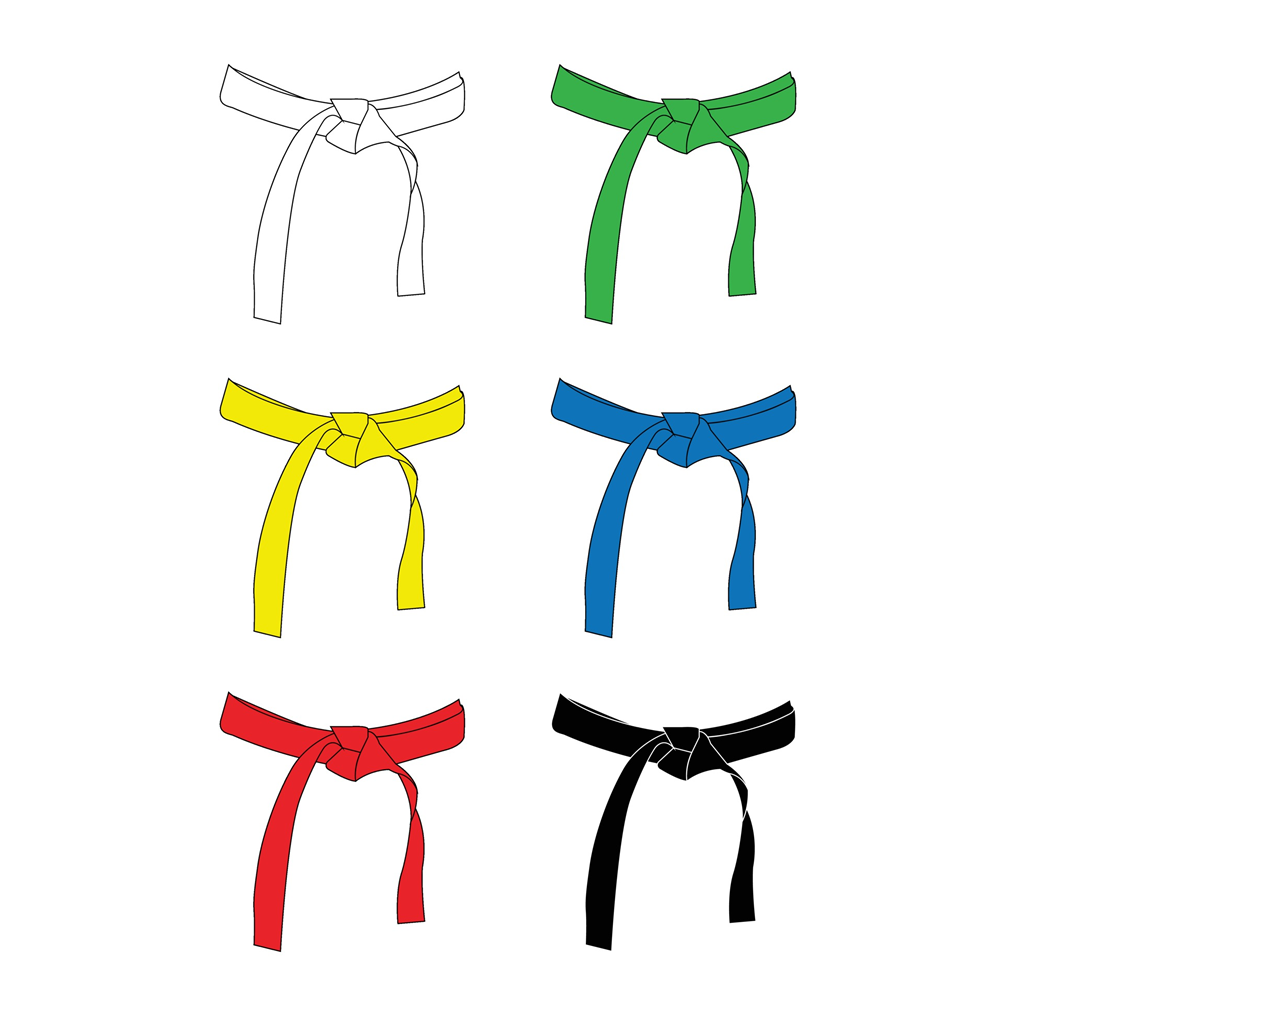
<file: Efren Baldera/Proyectos/HTML (Pagina web)/Fireworks CS6/Zona Interactiva.htm>
<!DOCTYPE html PUBLIC "-//W3C//DTD XHTML 1.0 Transitional//EN"
"http://www.w3.org/TR/xhtml1/DTD/xhtml1-transitional.dtd">
<!-- saved from url=(0014)about:internet -->
<html xmlns="http://www.w3.org/1999/xhtml">
<head>
<title>Zona Interactiva</title>
<meta http-equiv="Content-Type" content="text/html; charset=utf-8" />
<!--Fireworks CS6 Dreamweaver CS6 target.  Created Wed Mar 08 15:22:07 GMT-0400 2023-->
</head>
<body bgcolor="#ffffff">
<img name="ZonaInteractiva" src="Zona%20Interactiva.png" width="1000" height="1000" id="ZonaInteractiva" usemap="#m_Zona20Interactiva" alt="" /><map name="m_Zona20Interactiva" id="m_Zona20Interactiva">
<area shape="rect" coords="532,46,806,322" href="https://es.wikipedia.org/wiki/Verde" target="_self" alt="" />
<area shape="rect" coords="194,46,476,322" href="https://es.wikipedia.org/wiki/Blanco" target="_self" alt="" />
<area shape="rect" coords="194,356,476,642" href="https://es.wikipedia.org/wiki/Amarillo" target="_self" alt="" />
<area shape="rect" coords="532,356,806,642" href="https://es.wikipedia.org/wiki/Azul" target="_self" alt="" />
<area shape="rect" coords="532,674,820,956" href="https://es.wikipedia.org/wiki/Negro_(color)" target="_self" alt="" />
<area shape="rect" coords="194,674,476,968" href="https://es.wikipedia.org/wiki/Rojo" target="_self" alt="" />
</map>
</body>
</html>
</file>
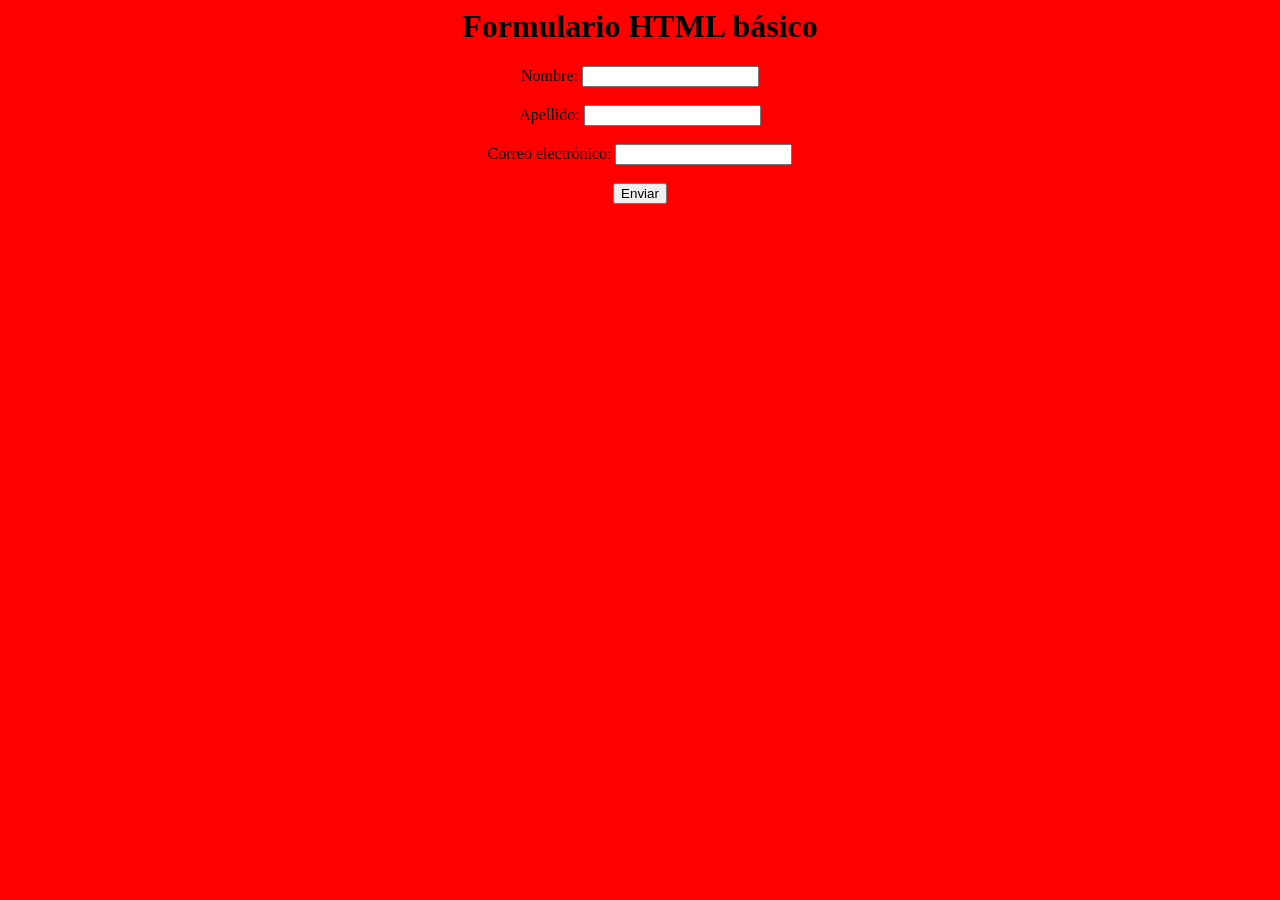
<file: Efren Baldera/Proyectos/HTML (Pagina web)/Formularios/Formulario.html>
<html>
<head>
<title>Formularios de HTML</title>
</head>
<body bgcolor="red">
<center>
<h1>Formulario HTML básico</h1>
<form>
<label for="nombre">Nombre:</label>
<input type="text" id="nombre" name="nombre"><br><br>
<label for="Apellido">Apellido:</label>
<input type="text" id="apellido" name="apellido"><br><br>
<label for="correo">Correo electrónico:</label>
<input type="email" id="correo" name="correo"><br><br>
<input type="submit" value="Enviar">
</form>
</body>
</html>
</file>
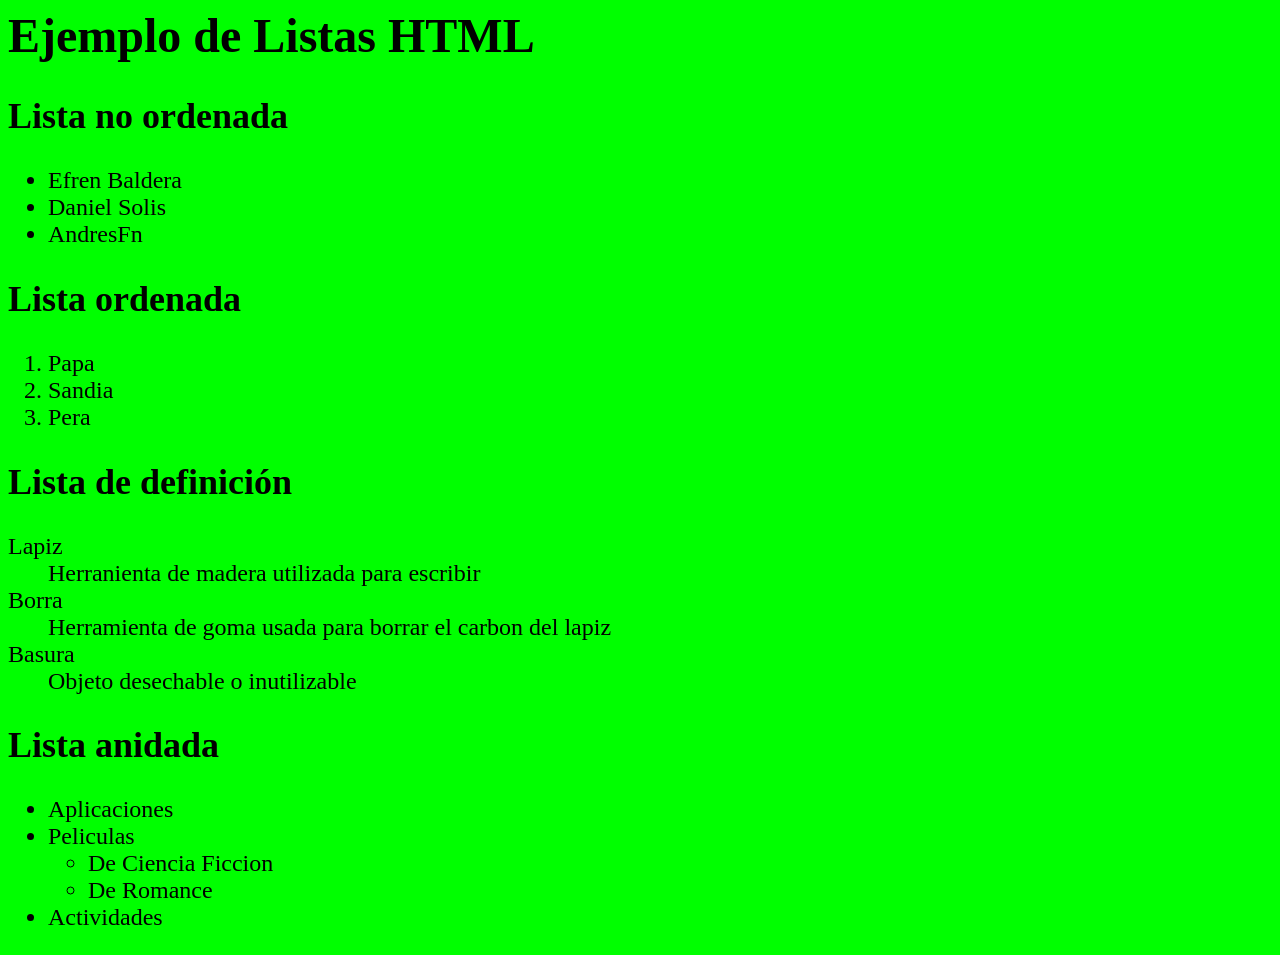
<file: Efren Baldera/Proyectos/HTML (Pagina web)/Listas/Listas.html>
<html>
<head>
<title>
Listas
</title>
</head>
<body bgcolor="lime">
<font size="5">
<h1>Ejemplo de Listas HTML</h1>
<h2>Lista no ordenada</h2>
<ul>
<li>Efren Baldera</li>
<li>Daniel Solis</li>
<li>AndresFn</li>
</ul>
<h2>Lista ordenada</h2>
<ol>
<li>Papa</li>
<li>Sandia</li>
<li>Pera</li>
</ol>
<h2>Lista de definición</h2>
<dl>
<dt>Lapiz</dt>
<dd>Herranienta de madera utilizada para escribir</dd>
<dt>Borra</dt>
<dd>Herramienta de goma usada para borrar el carbon del lapiz</dd>
<dt>Basura</dt>
<dd>Objeto desechable o inutilizable</dd>
</dl>
<h2>Lista anidada</h2>
<ul>
<li>Aplicaciones</li>
<li>Peliculas
<ul>
<li>De Ciencia Ficcion</li>
<li>De Romance</li>
</ul>
</li>
<li>Actividades</li>
</ul>
</font>
</body>
</html>
</file>
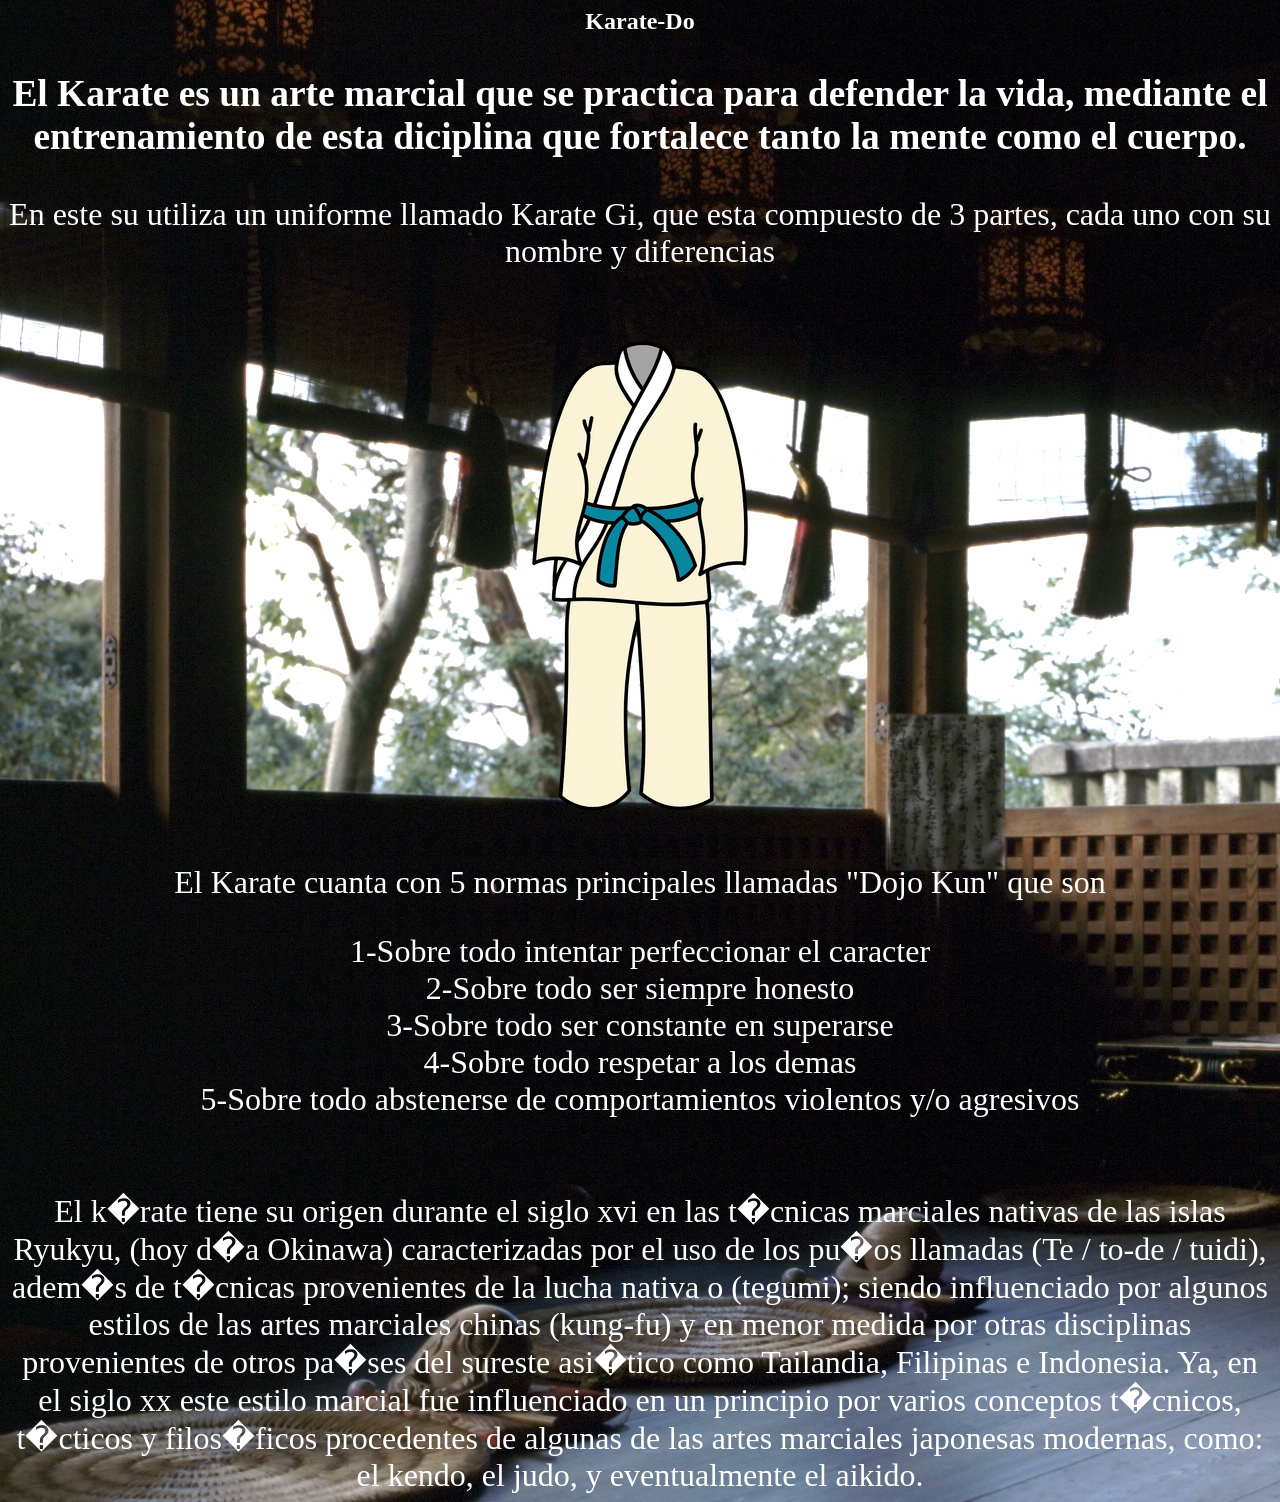
<file: Efren Baldera/Proyectos/HTML (Pagina web)/Mapa de imagen/Mapa de imagenes.html>
<html>
<head>
<title>Karate Gi</title>
</head>
<body background="Kyoto_Meditation_Room.jpg">
<center>
<font color="white"><h2>Karate-Do</h2></font>
<font color="White" size="6">
<h3><p>El Karate es un arte marcial que se practica para defender la vida, mediante el entrenamiento de esta diciplina que fortalece tanto la mente como el cuerpo.</p></h3>
<p>En este su utiliza un uniforme llamado Karate Gi, que esta compuesto de 3 partes, cada uno con su nombre y diferencias</p>
</font><br>
<img src="karate gi.png" usemap="#Karate Gi">
<map name="Karate Gi">
<area shape="poly" coords="231,41,210,42,193,55,172,101,157,173,149,244,171,239,197,245,196,216,202,181,308,174,317,179,318,253,360,242,362,177,344,94,317,51,292,47,280,26,257,22,237,28,231,41" name="Uwagi" title="Uwagi" href="https://es.wikipedia.org/wiki/Karategi">

<area shape="poly" coords="204,184,201,196,227,203,215,263,231,266,243,205,257,203,293,260,311,245,284,204,314,195,312,181,265,187,251,184,245,186,204,183" name="Obi" title="Obi" href="https://clubshotokanpedreguer.com/el-obi-cinturon-karate/#:~:text=El%20cinturon%20en%20Karate,en%20su%20parte%20m%C3%A1s%20pr%C3%A1ctica.">

<area shape="poly" coords="184,282,176,477,208,490,246,470,242,376,252,311,259,382,257,473,294,489,327,479,323,282,184,282" name="Zubon" title="Keikogi" href="https://es.wikipedia.org/wiki/Keikogi">

</map>
<font size=6 color="white"><p>El Karate cuanta con 5 normas principales llamadas "Dojo Kun" que son</p>
1-Sobre todo intentar perfeccionar el caracter<br>
2-Sobre todo ser siempre honesto<br>
3-Sobre todo ser constante en superarse<br>
4-Sobre todo respetar a los demas<br>
5-Sobre todo abstenerse de comportamientos violentos y/o agresivos<br><br><br>
El k�rate tiene su origen durante el siglo xvi en las t�cnicas marciales nativas de las islas Ryukyu,
 (hoy d�a Okinawa) caracterizadas por el uso de los pu�os llamadas (Te / to-de / tuidi), adem�s de t�cnicas 
provenientes de la lucha nativa o (tegumi); siendo influenciado por algunos estilos de las artes marciales 
chinas (kung-fu) y en menor medida por otras disciplinas provenientes de otros pa�ses del sureste asi�tico como Tailandia, Filipinas e Indonesia.
Ya, en el siglo xx este estilo marcial fue influenciado en un principio por varios conceptos t�cnicos, t�cticos y filos�ficos procedentes de algunas de las artes marciales
japonesas modernas, como: el kendo, el judo, y eventualmente el aikido.
</font>
</center>
</body>
</html>
</file>
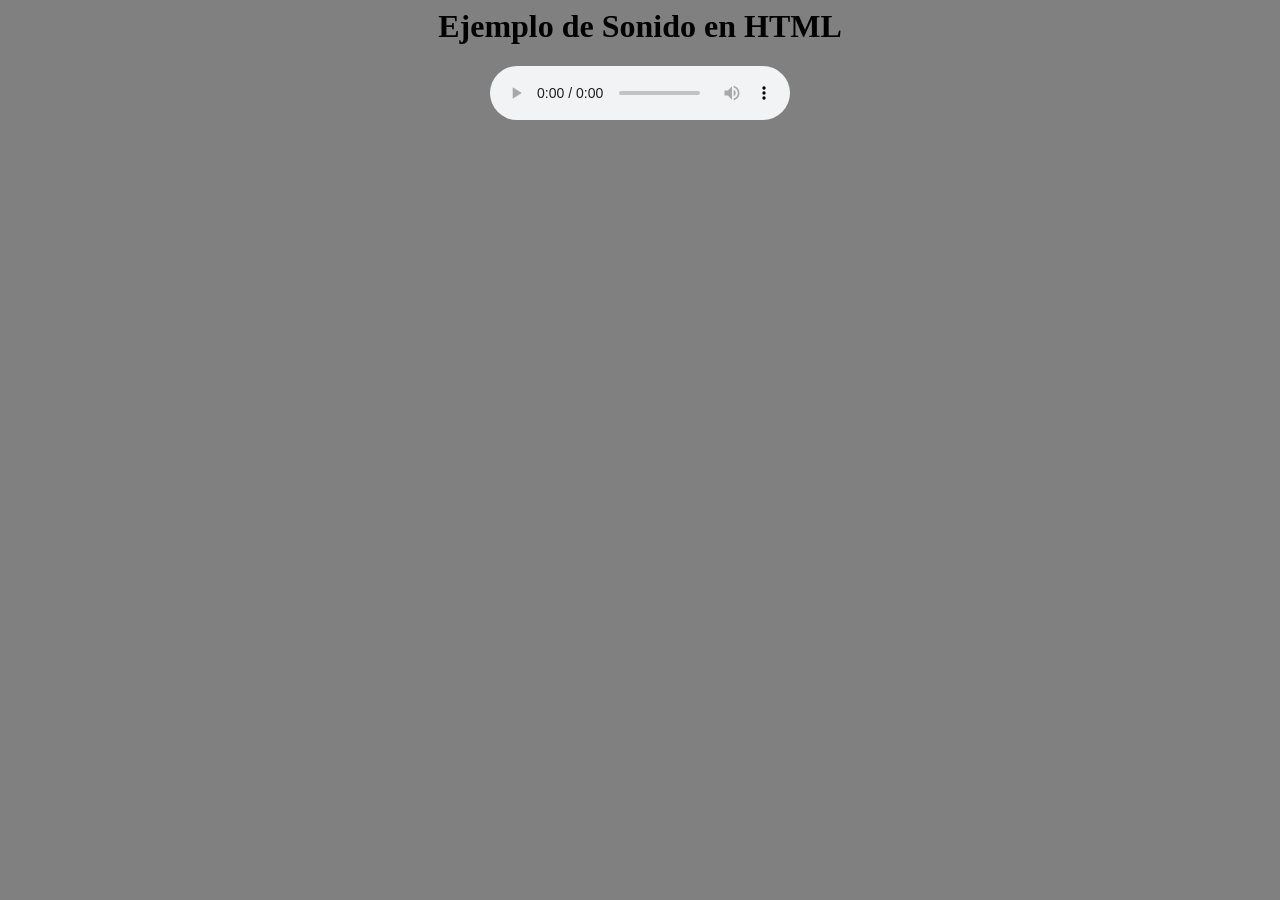
<file: Efren Baldera/Proyectos/HTML (Pagina web)/Multimedia/Recursos sonoros.html>
<html>
<head>
    <title>
        Sonidos varios
    </title>
</head>
<body bgcolor="grey">
<center>
<h1>Ejemplo de Sonido en HTML</h1>
<audio src="file:///C:/Users/Administrador/Desktop/Back-Up%20Efren/Dise%C3%B1o%20de%20Pagina%20WEB/Multimedia/y2mate.com%20-%20SONIDOS%20muy%20AGRADABLES%20de%20LAVA.mp3" controls>
</body>
</html>
</file>
<file: Efren Baldera/Proyectos/PHP (Pagina web)/Banco/estilos.css>
* {
    box-sizing: border-box;
    margin: 0;
    padding: 0;
}

body {
    font-family: Arial, sans-serif;
    background-color: #000000;
    color: #fff;
    padding: 0;
    margin: 0;
}

label{
    color: white;
}

.line {
    position: absolute; /* Permite posicionar la línea donde quieras dentro del contenedor */
    top: 50px; /* Ajusta esto según necesites */
    left: 550px; /* Ajusta esto para centrar la línea en el contenedor */
    transform: translateX(-50%); /* Centra la línea en su posición */
    width: 2px; /* Ancho de la línea */
    height: 100px; /* Altura de la línea */
    background-color: #35303088; /* Color de la línea */
}
.container {
    max-width: 600px;
    margin: 20px auto;
    background-color: #087bd8;
    padding: 0;
    border-radius: 8px;
    color: #333;
    overflow: hidden; /* Para manejar mejor el borde del contenedor */
}

.white-space {
    height: 30px;
    background-color: #087bd8;
}

.header-bar {
    background-color: #ffffff;
    padding: 20px;
}

.header-container {
    display: flex;
    justify-content: space-between;
    align-items: center;
}

.header-left {
    display: flex;
    align-items: center;
}

.logo-placeholder {
    width: 60px;
    height: 60px;
    background-color: #ccc;
    border-radius: 50%;
    margin-right: 10px; /* Espacio entre el logo y el título */
}

.bank-title{
    font-size: 20px;
    margin: 0;
    color: #000000;
    text-size-adjust: 50px;
}

.header-right {
    text-align: right;
}

.header-right h2 {
    font-size: 18px;
    font-weight: normal;
    margin: 0;
    color: #fff;
    text-align: right;
}

.header-right h2 span {
    font-style: italic;
}

/* Estilo del formulario */
.form-group {
    padding: 10px; /* Reduce el padding */
    margin-bottom: 8px; /* Reduce el margen inferior */
}

label {
    font-weight: bold;
    display: block;
    margin-bottom: 4px; /* Reduce el margen inferior del label */
}

input, textarea {
    width: 100%;
    padding: 8px; /* Reduce el padding */
    margin-bottom: 8px; /* Reduce el margen inferior */
    border-radius: 4px;
    border: 1px solid #ccc;
}

input[type="radio"] {
    appearance: none;
    width: auto;
    margin-right: 10px;
    border-radius: 0;
}

input[type="radio"] {
    appearance: none; /* Quita el estilo predeterminado */
    width: 20px; /* Ajusta el ancho */
    height: 20px; /* Ajusta la altura */
    border-radius: 0%; /* Para que sea un círculo */
    border: 2px solid #ccc; /* Color del borde */
    outline: none; /* Quita el contorno */
    cursor: pointer; /* Cambia el cursor al pasar por encima */
    position: relative; /* Para colocar el pseudo-elemento correctamente */
}

input[type="radio"]:checked {
    background-color: #033810; /* Color de fondo cuando está seleccionado */
}

input[type="radio"]:checked::before {
    content: ''; /* Crea un pseudo-elemento */
    display: block;

    background-color: #ffffff; /* Color del círculo interno */
    border-radius: 50%; /* Círculo */
    position: absolute; /* Posición relativa al radio */
    top: 4px; /* Ajusta esto para centrar verticalmente */
    left: 4px; /* Ajusta esto para centrar horizontalmente */
    transition: opacity 0.2s ease; /* Transición suave */
}

.radio-group {
    display: flex;
    align-items: center; /* Centra verticalmente */
    gap: 10px; /* Espacio entre las opciones de radio */
}

/* Estilos para la opción "Dueño" y "Sí" */
.left-radio-group {
    position: relative;
    display: flex;
    align-items: center; /* Centra verticalmente */
    gap: 10px; /* Espacio entre las opciones de radio */
    top: 25px;
}

/* Estilos para la opción "Alquila" y "No" */
.center-radio-group {
    position: relative;
    display: flex;
    align-items: center; /* Centra verticalmente */
    justify-content: center; /* Centra horizontalmente */
    gap: 10px; /* Espacio entre las opciones de radio */
}
textarea {
    height: 80px; /* Reduce la altura del textarea */
}

button {
    background-color: #232a80;
    color: #fff;
    padding: 10px 20px;
    border: none;
    border-radius: 4px;
    cursor: pointer;
}

button:hover {
    background-color: #01036b;
}

/* Estilos para poner los campos de nombre y apellido uno al lado del otro */
.nombre-apellido {
    display: flex;
    justify-content: space-between; /* Cambia esto para llenar el espacio disponible */
    align-items: center; /* Centra verticalmente */
    gap: 15px; /* Reduce el espacio entre nombre y apellido */
}

.nombre-apellido > div {
    flex: 1; /* Hace que los campos ocupen todo el ancho disponible */
}

/* Estilos para poner los campos de correo y teléfono uno al lado del otro */
.email-telefono {
    display: flex;
    justify-content: space-between; /* Cambia esto para llenar el espacio disponible */
    align-items: center; /* Centra verticalmente */
    gap: 15px; /* Reduce el espacio entre correo y teléfono */
}

.email-telefono > div {
    flex: 1; /* Hace que los campos ocupen todo el ancho disponible */
}

/* Estilos para poner los campos de ciudad y provincia uno al lado del otro */
.ciudad-provincia {
    display: flex;
    justify-content: space-between; /* Cambia esto para llenar el espacio disponible */
    align-items: center; /* Centra verticalmente */
    gap: 15px; /* Reduce el espacio entre ciudad y provincia */
}

.ciudad-provincia > div {
    flex: 1; /* Hace que los campos ocupen todo el ancho disponible */
}
</file>
<file: Efren Baldera/Proyectos/PHP (Pagina web)/Practica Corazon/styles.css>
body{
    background-color:goldenrod;
    min-height: 100vh;
}

.circulo1{
width: 250px;
height: 250px;
background:green;
border-radius: 90%;
position: absolute;
top: 130px;
left: 630px;
z-index: 4;
}

.circulo2{
width: 250px;
height: 250px;
background:rgb(255, 0, 0);
border-radius: 90%;
position: absolute;
top: 130px;
left: 390px;
z-index: 5;
}

.triangulo1{
    width: 0px;
    height: 0px;
    border-top: 350px solid rosybrown;
    border-left: 250px solid transparent;
    border-right: 250px solid transparent;
    border-bottom: 350px solid transparent;
    border-radius: 30%;
    position: absolute;
    top: 270px;
    left: 380px;
    z-index: 1;
}

.cuadrado1{
    width: 200px;
    height: 200px;
    border-radius: 30%;
    background: white;
    transform: rotate(35deg);
    position: absolute;
    top: 280px;
    left: 590px;
    z-index: 3;
}

.cuadrado2{
    width: 230px;
    height: 210px;
    border-radius: 30%;
    background: yellow;
    transform: rotate(55deg);
    position: absolute;
    top: 260px;
    left: 450px;
    z-index: 3;
}

.pieza1{
    width: 50px;
    height: 50px;
    border-radius: 90%;
    background: green;
    position: absolute;
    top: 350px;
    left: 720px;
    z-index: 3;
}

.pieza2{
    width: 50px;
    height: 50px;
    border-radius: 90%;
    background: rgb(255, 0, 0);
    position: absolute;
    top: 230px;
    left: 620px;
    z-index: 4;
}

.pieza3{
    width: 50px;
    height: 50px;
    border-radius: 90%;
    background: rosybrown;
    position: absolute;
    top: 460px;
    left: 560px;
    z-index: 4;
}

.pieza4{
    width: 50px;
    height: 50px;
    border-radius: 90%;
    background: white;
    position: absolute;
    top: 460px;
    left: 640px;
    z-index: 3;
}

.pieza5{
    width: 50px;
    height: 50px;
    border-radius: 90%;
    background: yellow;
    position: absolute;
    top: 340px;
    left: 510px;
    z-index: 6;
}

.amor{
    font-size: 75px;
    position: absolute;
    top: 130px;
    left: 420px;
    z-index: 6;
}

.tolerancia{
    font-size: 40px;
    position: absolute;
    top: 190px;
    left: 680px;
    z-index: 6;
}

.compañerismo{
    font-size: 30px;
    position: absolute;
    top: 360px;
    left: 490px;
    z-index: 6;
}

.paz{
    font-size: 40px;
    position: absolute;
    top: 380px;
    left: 690px;
    z-index: 6;
}

.solidaridad{
    font-size: 20px;
    position: absolute;
    top: 500px;
    left: 580px;
    z-index: 6;
}

.modal-bg {
    display: none;
    position: fixed;
    top: 200px;
    left: 450px;
    width: 30%;
    height: 30%;
    background-color: rgb(255, 255, 255);
    justify-content: center;
    align-items: center;
    z-index: 9999;
    border-radius: 5%;
}

.boton-cerrar {
    margin-top: 10px;
    padding: 5px 10px;
    background-color: #007bff;
    color: white;
    border: none;
    border-radius: 3px;
    cursor: pointer;
}
</file>
<file: Efren Baldera/Proyectos/HTML (Pagina web)/CEPVA/CEPVA.css>
body{
background-color: #33b5e8;
}

button{
    border-radius: 10px;
    padding: 10px 20px;
    background-color: #0e45bb;
    color: white;
    border: none;
    text-align: center;
    text-decoration: none;
    display: inline-block;
    font-size: 16px;
    margin: 4px 2px;
    cursor: pointer;
}
</file>
